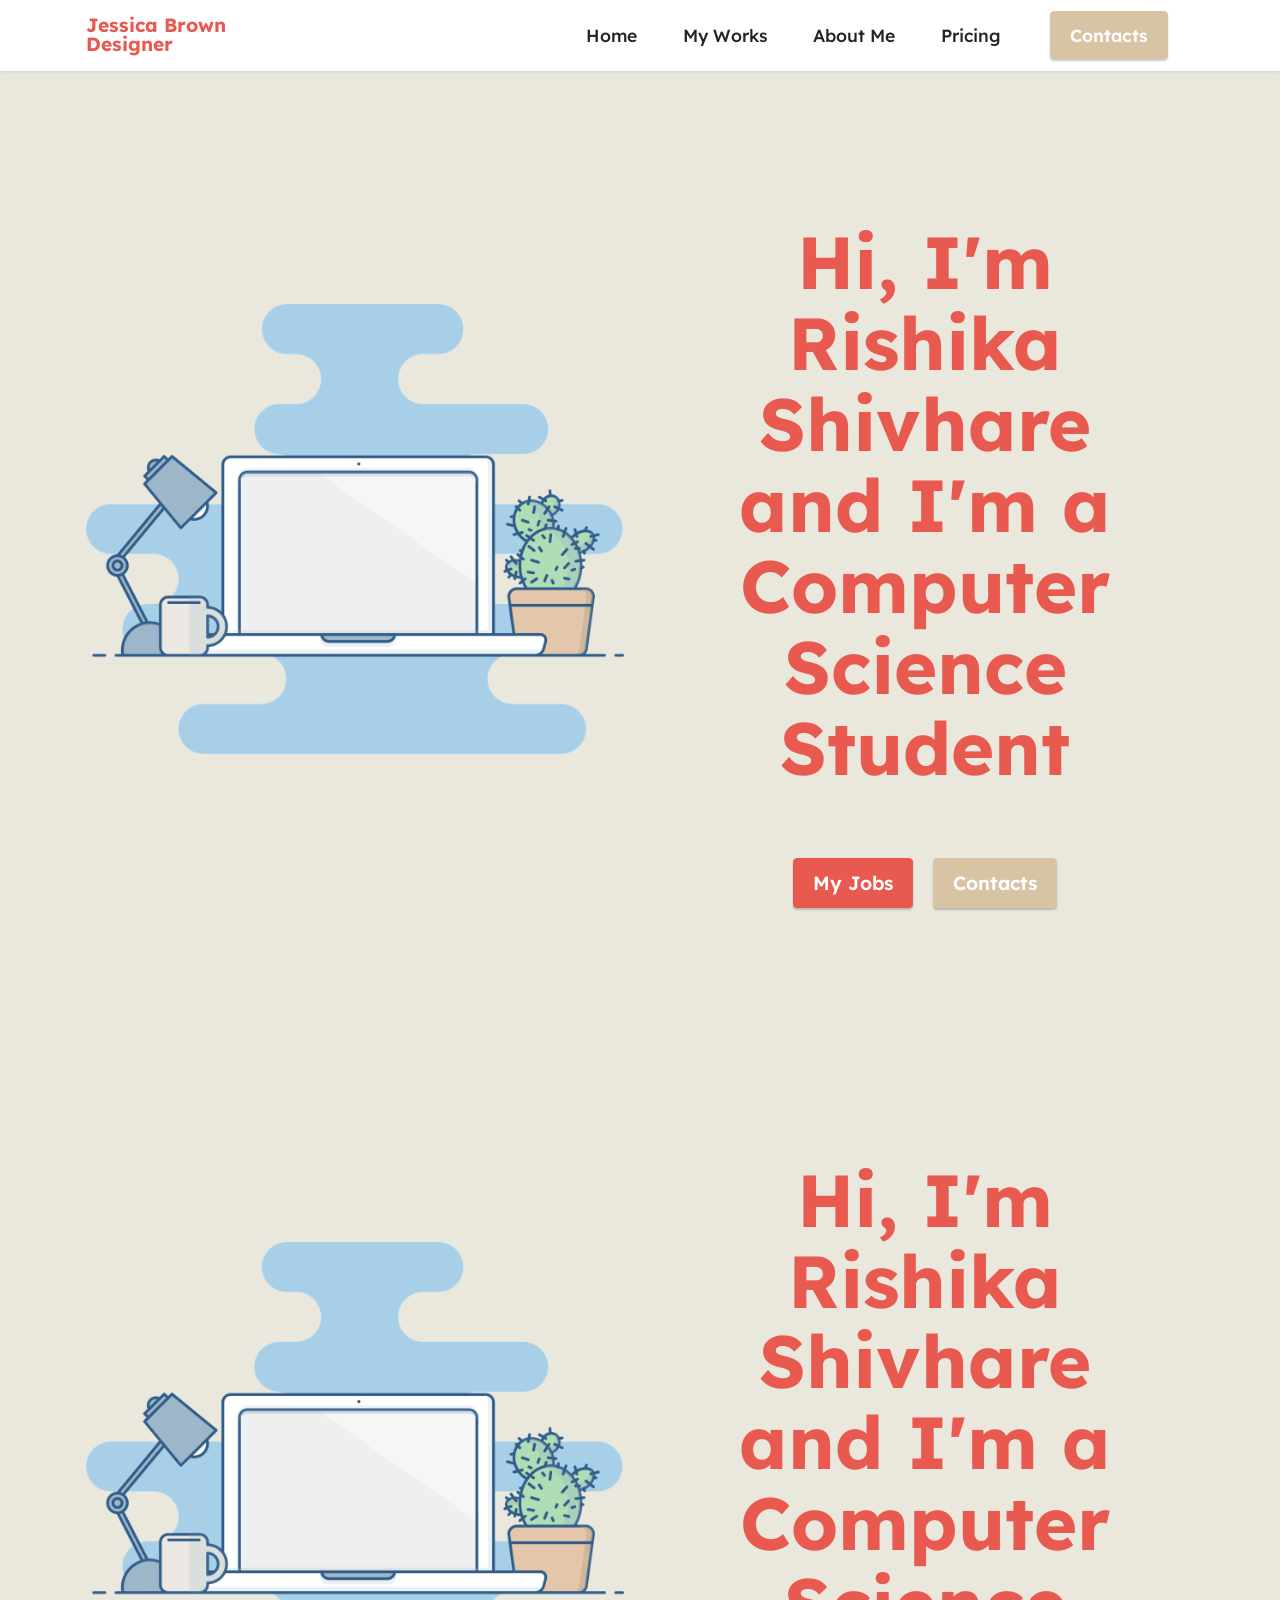
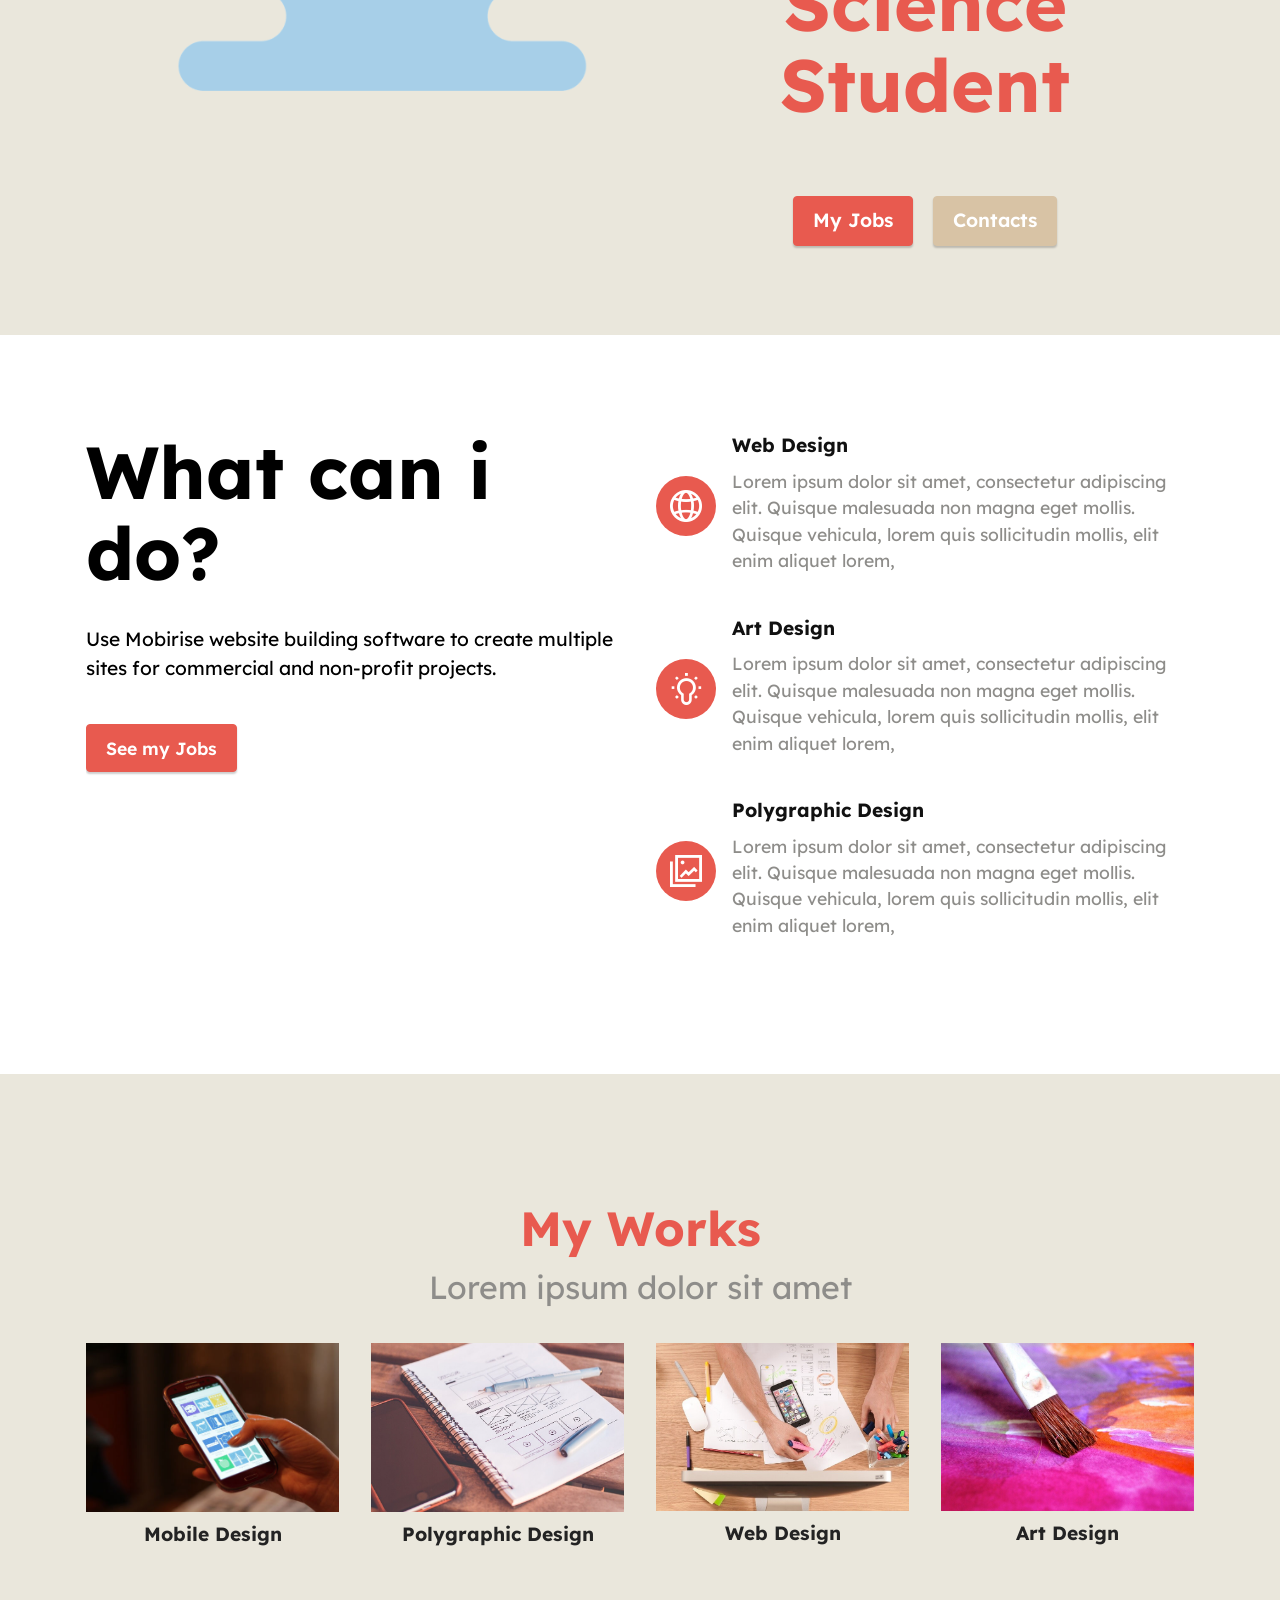
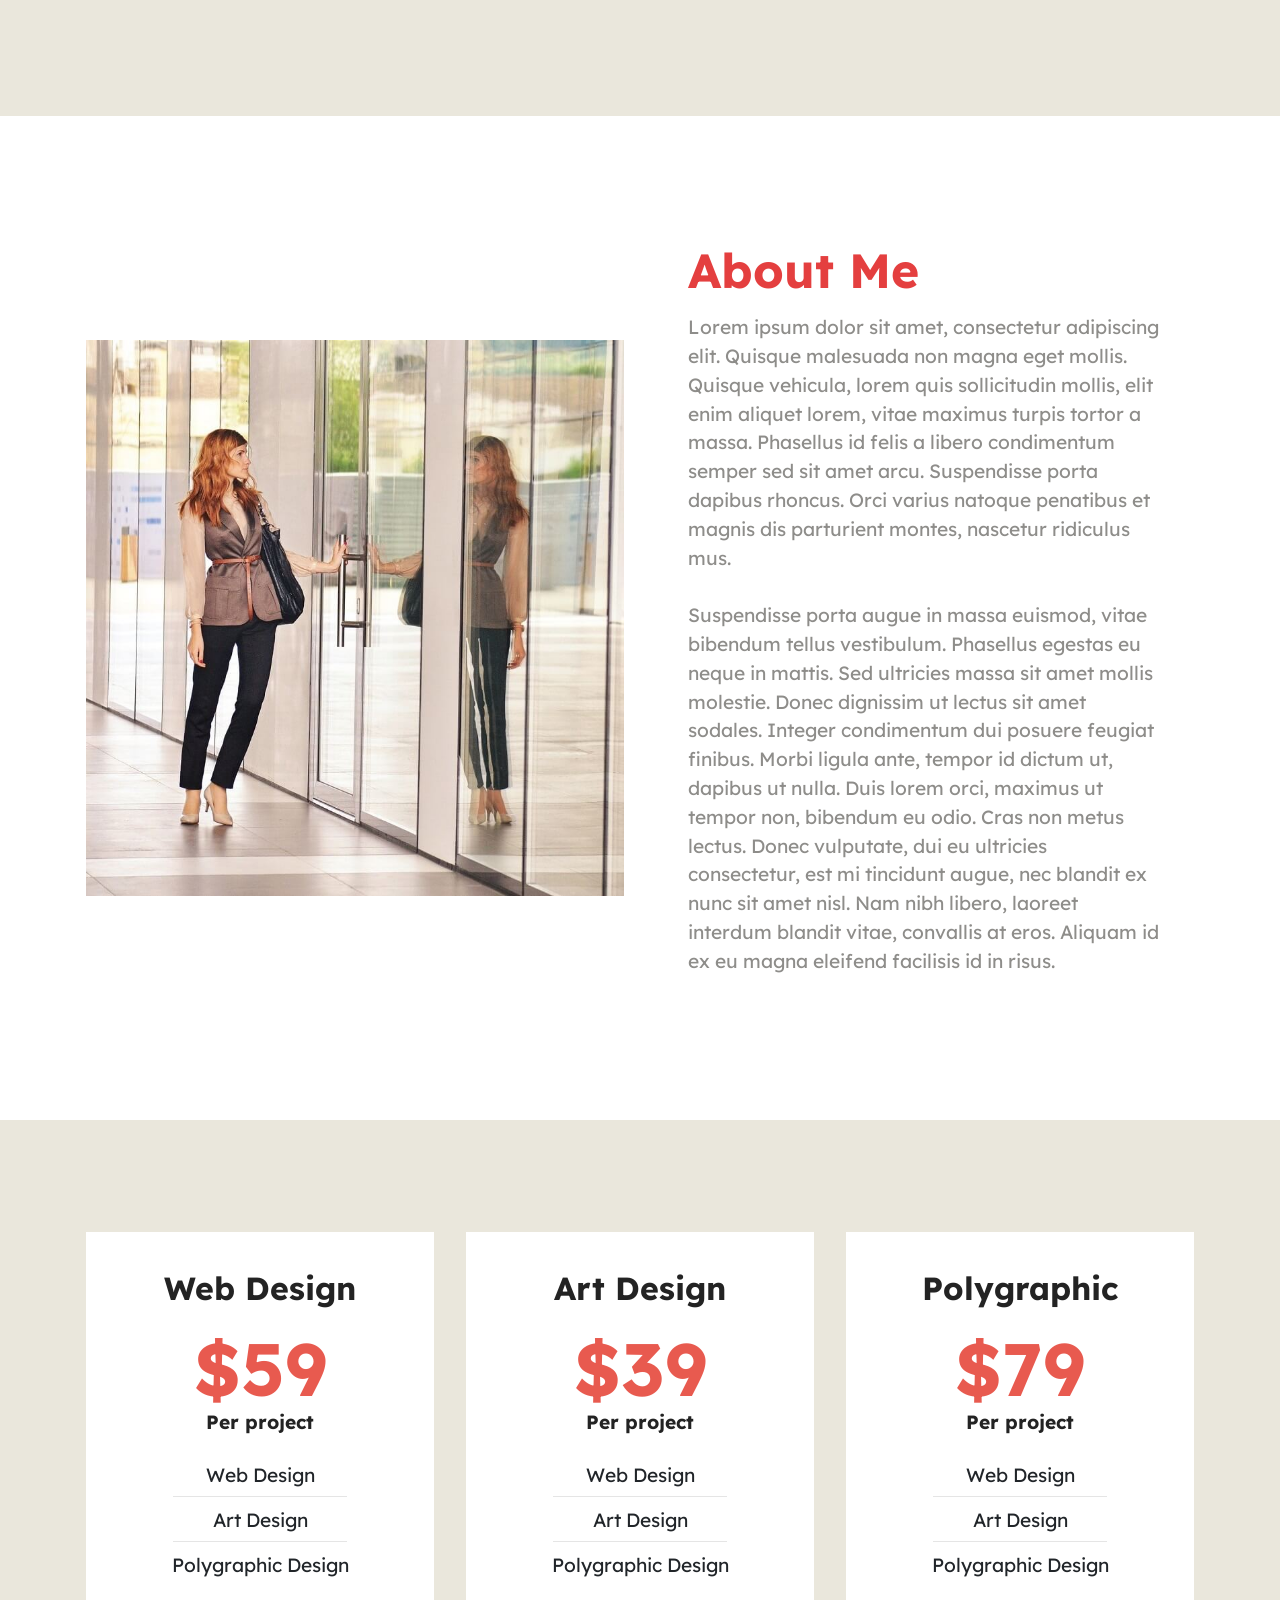
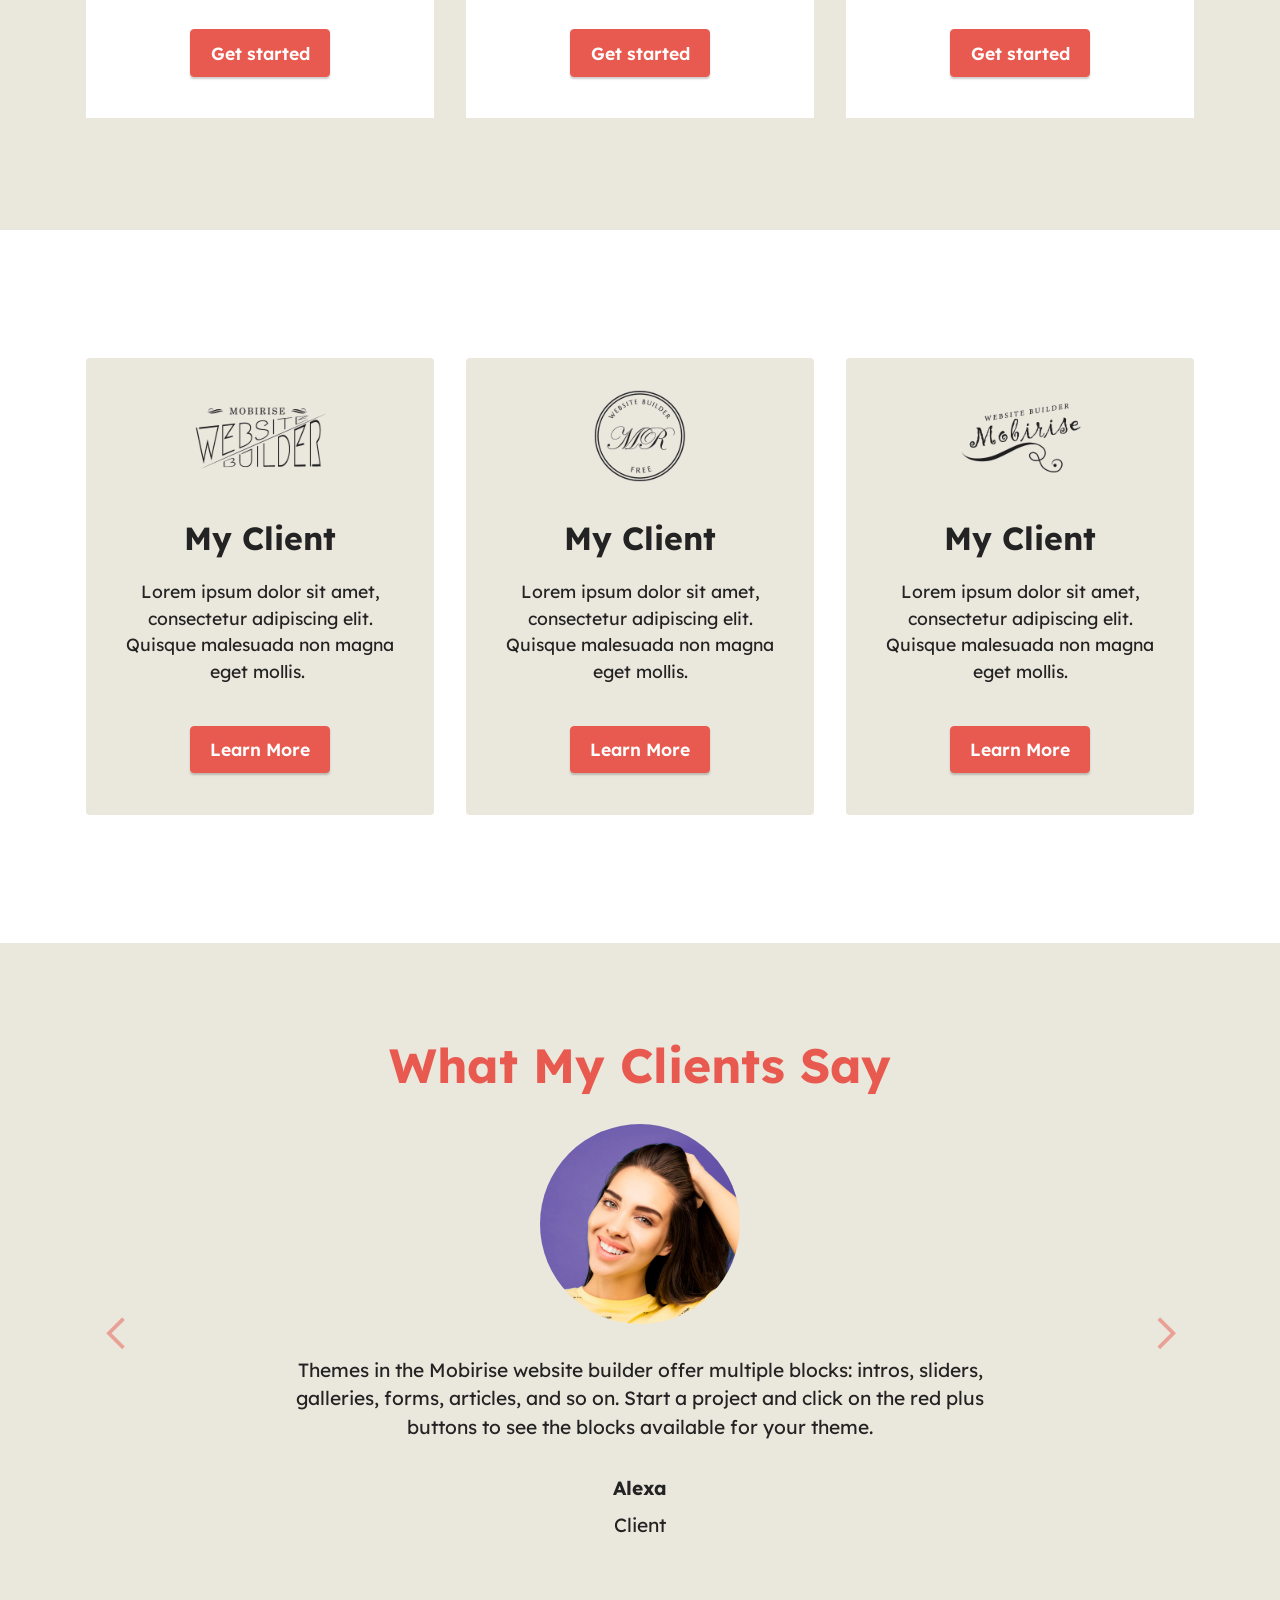
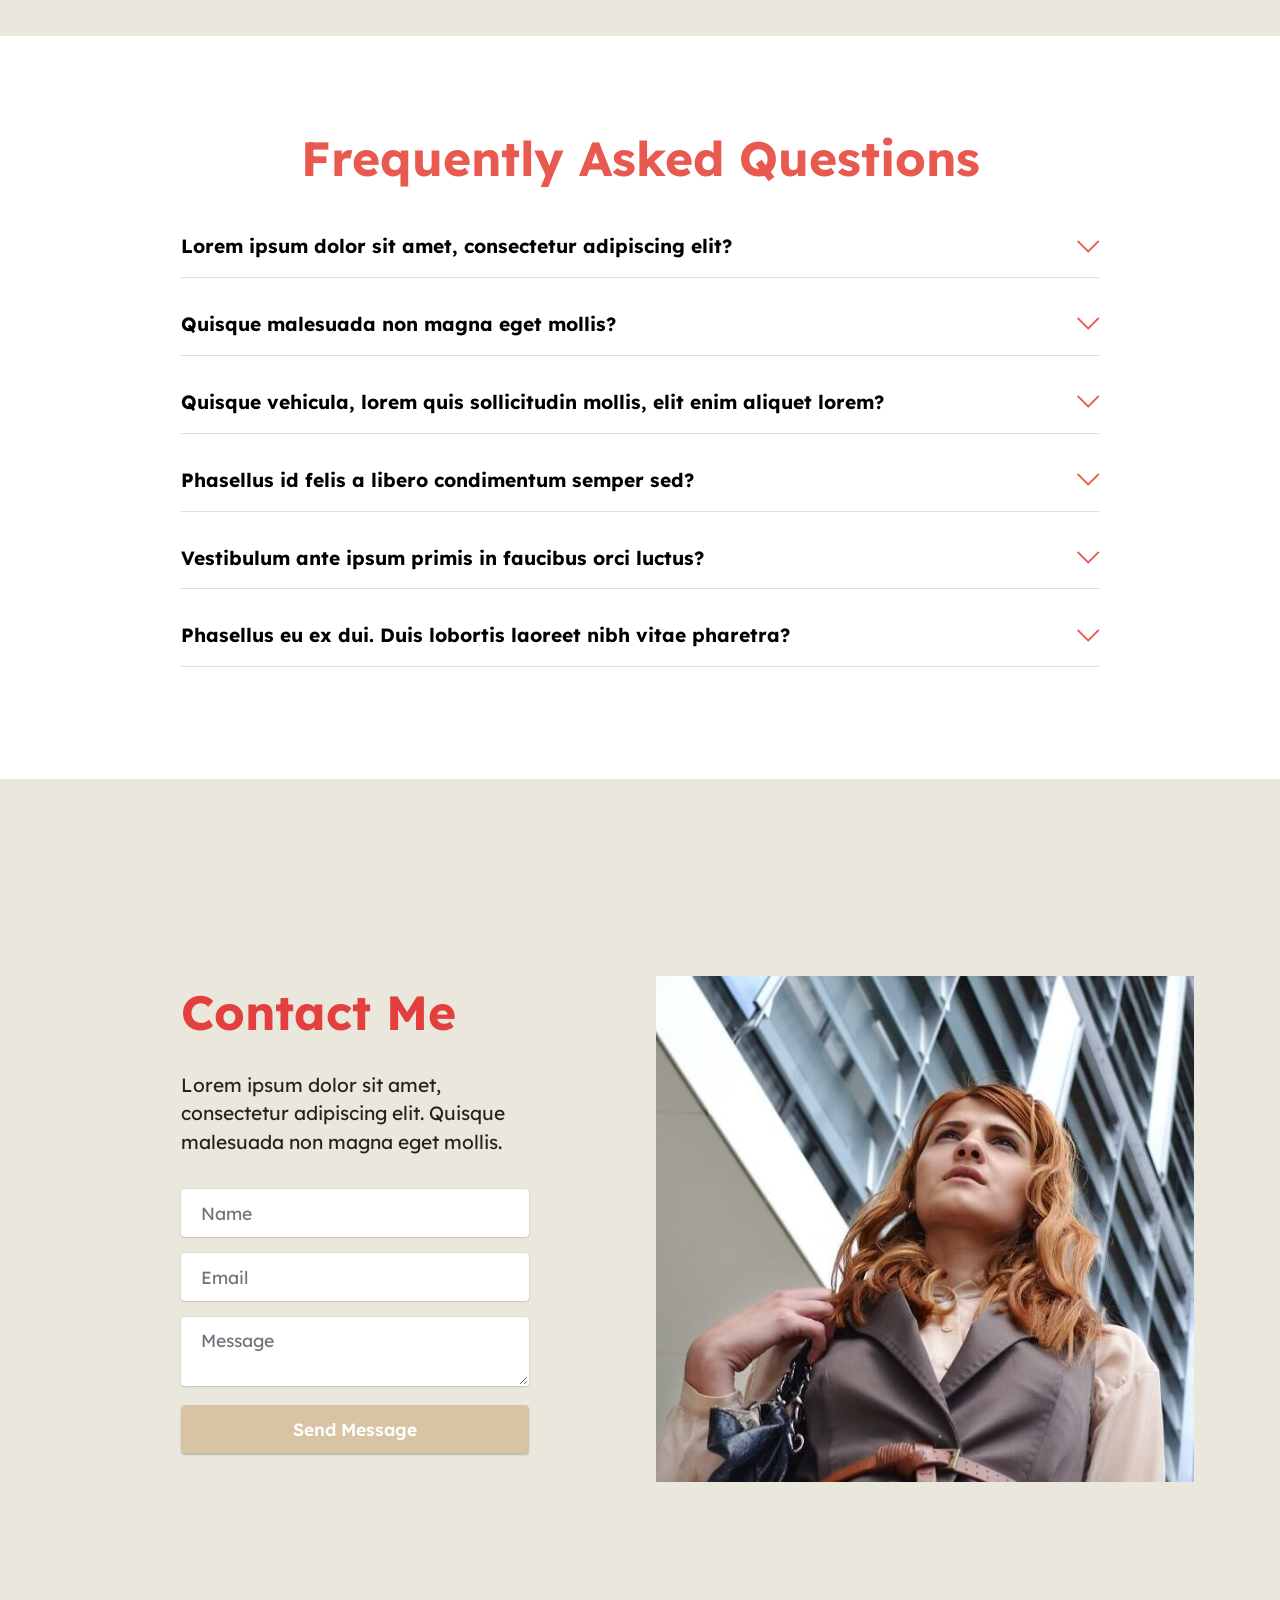
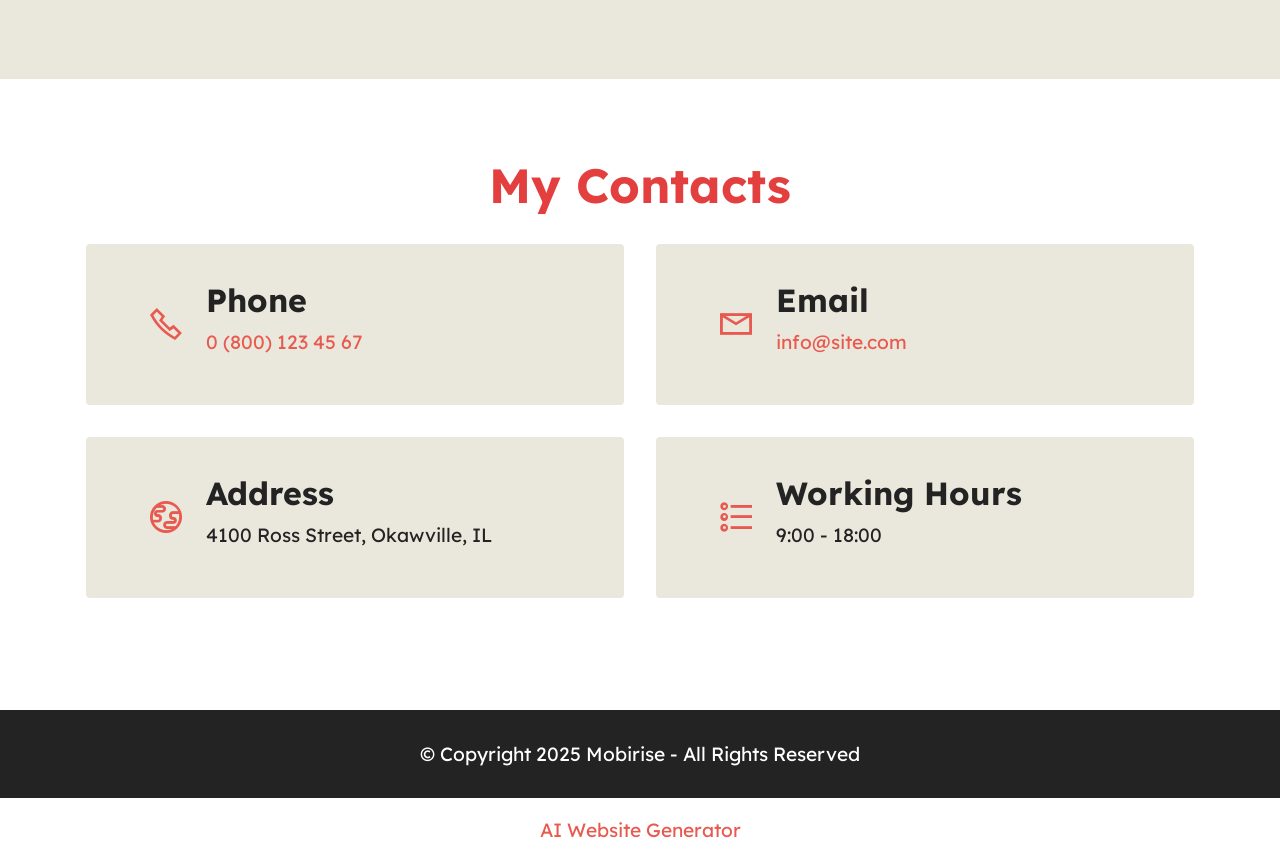
<file: index.html>
<!DOCTYPE html>
<html  >
<head>
  <!-- Site made with Mobirise Website Builder v6.1.5, https://mobirise.com -->
  <meta charset="UTF-8">
  <meta http-equiv="X-UA-Compatible" content="IE=edge">
  <meta name="generator" content="Mobirise v6.1.5, mobirise.com">
  <meta name="viewport" content="width=device-width, initial-scale=1, minimum-scale=1">
  <link rel="shortcut icon" href="assets/images/logo.png" type="image/x-icon">
  <meta name="description" content="">
  
  
  
  <title>MY Website</title>
  <link rel="stylesheet" href="assets/web/assets/mobirise-icons2/mobirise2.css">
  <link rel="stylesheet" href="assets/web/assets/mobirise-icons/mobirise-icons.css">
  <link rel="stylesheet" href="assets/bootstrap/css/bootstrap.min.css">
  <link rel="stylesheet" href="assets/dropdown/css/style.css">
  <link rel="stylesheet" href="assets/socicon/css/styles.css">
  <link rel="stylesheet" href="assets/theme/css/style.css">
  <link rel="preload" href="https://fonts.googleapis.com/css?family=Lexend:100,200,300,400,500,600,700,800,900&display=swap" as="style" onload="this.onload=null;this.rel='stylesheet'">
  <noscript><link rel="stylesheet" href="https://fonts.googleapis.com/css?family=Lexend:100,200,300,400,500,600,700,800,900&display=swap"></noscript>
  <link rel="preload" as="style" href="assets/mobirise/css/mbr-additional.css?v=idouoI"><link rel="stylesheet" href="assets/mobirise/css/mbr-additional.css?v=idouoI" type="text/css">

  
  
  
</head>
<body>
  
  <section data-bs-version="5.1" class="menu menu2 cid-sFF0ciwnEL" once="menu" id="menu2-0">
    
    <nav class="navbar navbar-dropdown navbar-fixed-top navbar-expand-lg">
        <div class="container">
            <div class="navbar-brand">
                
                <span class="navbar-caption-wrap"><a class="navbar-caption text-primary display-7" href="https://mobiri.se">Jessica Brown<br>Designer<br></a></span>
            </div>
            <button class="navbar-toggler" type="button" data-toggle="collapse" data-bs-toggle="collapse" data-target="#navbarSupportedContent" data-bs-target="#navbarSupportedContent" aria-controls="navbarNavAltMarkup" aria-expanded="false" aria-label="Toggle navigation">
                <div class="hamburger">
                    <span></span>
                    <span></span>
                    <span></span>
                    <span></span>
                </div>
            </button>
            <div class="collapse navbar-collapse" id="navbarSupportedContent">
                <ul class="navbar-nav nav-dropdown" data-app-modern-menu="true"><li class="nav-item"><a class="nav-link link text-black text-primary display-4" href="#top">Home</a></li>
                    <li class="nav-item"><a class="nav-link link text-black text-primary display-4" href="index.html#gallery5-3">My Works</a></li><li class="nav-item"><a class="nav-link link text-black text-primary display-4" href="index.html#image1-b">About Me</a></li>
                    <li class="nav-item"><a class="nav-link link text-black text-primary display-4" href="index.html#pricing2-c">Pricing</a>
                    </li></ul>
                
                <div class="navbar-buttons mbr-section-btn"><a class="btn btn-secondary display-4" href="index.html#form4-6">
                        Contacts</a></div>
            </div>
        </div>
    </nav>
</section>

<section data-bs-version="5.1" class="header11 cid-sFF0SGinka" id="header11-1">

    

    

    <div class="container">
        <div class="row justify-content-center">
            <div class="col-12 col-md-6 image-wrapper">
                <img class="w-100" src="assets/images/mbr-1256x1050.png" alt="Mobirise Website Builder">
            </div>
            <div class="col-12 col-md">
                <div class="text-wrapper text-center">
                    <h1 class="mbr-section-title mbr-fonts-style mb-3 display-1">
                        <strong>
</strong><div><strong><br></strong></div><div><strong>Hi, I'm Rishika Shivhare and I'm a Computer Science Student</strong></div></h1>
                    <p class="mbr-text mbr-fonts-style display-7">&nbsp;</p>
                    <div class="mbr-section-btn mt-3"><a class="btn btn-primary display-7" href="index.html#gallery5-3">My Jobs</a> <a class="btn btn-secondary display-7" href="index.html#form4-6">Contacts</a></div>
                </div>
            </div>
        </div>
    </div>
</section>

<section data-bs-version="5.1" class="header11 cid-v8FEW75kNh" id="header11-0">

    

    

    <div class="container">
        <div class="row justify-content-center">
            <div class="col-12 col-md-6 image-wrapper">
                <img class="w-100" src="assets/images/mbr-1256x1050.png" alt="Mobirise Website Builder">
            </div>
            <div class="col-12 col-md">
                <div class="text-wrapper text-center">
                    <h1 class="mbr-section-title mbr-fonts-style mb-3 display-1">
                        <strong>
</strong><div><strong><br></strong></div><div><strong>Hi, I'm Rishika Shivhare and I'm a Computer Science Student</strong></div></h1>
                    <p class="mbr-text mbr-fonts-style display-7">&nbsp;</p>
                    <div class="mbr-section-btn mt-3"><a class="btn btn-primary display-7" href="index.html#gallery5-3">My Jobs</a> <a class="btn btn-secondary display-7" href="index.html#form4-6">Contacts</a></div>
                </div>
            </div>
        </div>
    </div>
</section>

<section data-bs-version="5.1" class="features12 cid-sFF3eJNZDT" id="features13-2">

    
    
    <div class="container">
        <div class="row justify-content-center">
            <div class="col-12 col-lg-6">
                <div class="card-wrapper">
                    <div class="card-box align-left">
                        <h4 class="card-title mbr-fonts-style mb-4 display-1"><strong>What can i do?</strong></h4>
                        <p class="mbr-text mbr-fonts-style mb-4 display-7">
                            Use Mobirise website building software to create multiple sites for commercial and non-profit projects.</p>
                        <div class="mbr-section-btn"><a class="btn btn-primary display-4" href="https://mobiri.se">See my Jobs</a></div>
                    </div>
                </div>
            </div>
            <div class="col-12 col-lg-6">
                <div class="item mbr-flex">
                    <div class="icon-box">
                        <span class="mbr-iconfont mobi-mbri-globe-2 mobi-mbri"></span>
                    </div>
                    <div class="text-box">
                        <h4 class="icon-title mbr-black mbr-fonts-style display-7">
                            <strong>Web Design</strong></h4>
                        <h5 class="icon-text mbr-black mbr-fonts-style display-4">Lorem ipsum dolor sit amet, consectetur adipiscing elit. Quisque malesuada non magna eget mollis. Quisque vehicula, lorem quis sollicitudin mollis, elit enim aliquet lorem,&nbsp;</h5>
                    </div>
                </div>
                <div class="item mbr-flex">
                    <div class="icon-box">
                        <span class="mbr-iconfont mobi-mbri-idea mobi-mbri"></span>
                    </div>
                    <div class="text-box">
                        <h4 class="icon-title mbr-black mbr-fonts-style display-7">
                            <strong>Art Design</strong></h4>
                        <h5 class="icon-text mbr-black mbr-fonts-style display-4">Lorem ipsum dolor sit amet, consectetur adipiscing elit. Quisque malesuada non magna eget mollis. Quisque vehicula, lorem quis sollicitudin mollis, elit enim aliquet lorem,&nbsp;</h5>
                    </div>
                </div>
                <div class="item mbr-flex">
                    <div class="icon-box">
                        <span class="mbr-iconfont mobi-mbri-photo mobi-mbri"></span>
                    </div>
                    <div class="text-box">
                        <h4 class="icon-title mbr-black mbr-fonts-style display-7"><strong>Polygraphic Design</strong></h4>
                        <h5 class="icon-text mbr-black mbr-fonts-style display-4">Lorem ipsum dolor sit amet, consectetur adipiscing elit. Quisque malesuada non magna eget mollis. Quisque vehicula, lorem quis sollicitudin mollis, elit enim aliquet lorem,&nbsp;</h5>
                    </div>
                </div>
            </div>
        </div>
    </div>
</section>

<section data-bs-version="5.1" class="gallery5 mbr-gallery cid-sFF3kfZheU" id="gallery5-3">
    

    

    <div class="container">
        <div class="mbr-section-head">
            <h3 class="mbr-section-title mbr-fonts-style align-center m-0 display-2"><strong>My Works</strong></h3>
            <h4 class="mbr-section-subtitle mbr-fonts-style align-center mb-0 mt-2 display-5">Lorem ipsum dolor sit amet</h4>
        </div>
        <div class="row mbr-gallery mt-4">
            <div class="col-12 col-md-6 col-lg-3 item gallery-image">
                <div class="item-wrapper" data-toggle="modal" data-bs-toggle="modal" data-target="#v8FYoGA0Ma-modal" data-bs-target="#v8FYoGA0Ma-modal">
                    <img class="w-100" src="assets/images/mbr-596x397.jpg" alt="Mobirise Website Builder" data-slide-to="0" data-bs-slide-to="0" data-target="#lb-v8FYoGA0Ma" data-bs-target="#lb-v8FYoGA0Ma">
                    <div class="icon-wrapper">
                        <span class="mobi-mbri mobi-mbri-search mbr-iconfont mbr-iconfont-btn"></span>
                    </div>
                </div>
                <h6 class="mbr-item-subtitle mbr-fonts-style align-center mb-2 mt-2 display-7"><strong>Mobile Design</strong></h6>
            </div>
            <div class="col-12 col-md-6 col-lg-3 item gallery-image">
                <div class="item-wrapper" data-toggle="modal" data-bs-toggle="modal" data-target="#v8FYoGA0Ma-modal" data-bs-target="#v8FYoGA0Ma-modal">
                    <img class="w-100" src="assets/images/mbr-3.jpg" alt="Mobirise Website Builder" data-slide-to="1" data-bs-slide-to="1" data-target="#lb-v8FYoGA0Ma" data-bs-target="#lb-v8FYoGA0Ma">
                    <div class="icon-wrapper">
                        <span class="mobi-mbri mobi-mbri-search mbr-iconfont mbr-iconfont-btn"></span>
                    </div>
                </div>
                <h6 class="mbr-item-subtitle mbr-fonts-style align-center mb-2 mt-2 display-7"><strong>Polygraphic Design</strong></h6>
            </div>
            <div class="col-12 col-md-6 col-lg-3 item gallery-image">
                <div class="item-wrapper" data-toggle="modal" data-bs-toggle="modal" data-target="#v8FYoGA0Ma-modal" data-bs-target="#v8FYoGA0Ma-modal">
                    <img class="w-100" src="assets/images/mbr-4.jpg" alt="Mobirise Website Builder" data-slide-to="2" data-bs-slide-to="2" data-target="#lb-v8FYoGA0Ma" data-bs-target="#lb-v8FYoGA0Ma">
                    <div class="icon-wrapper">
                        <span class="mobi-mbri mobi-mbri-search mbr-iconfont mbr-iconfont-btn"></span>
                    </div>
                </div>
                <h6 class="mbr-item-subtitle mbr-fonts-style align-center mb-2 mt-2 display-7"><strong>Web Design</strong></h6>
            </div>
            <div class="col-12 col-md-6 col-lg-3 item gallery-image">
                <div class="item-wrapper" data-toggle="modal" data-bs-toggle="modal" data-target="#v8FYoGA0Ma-modal" data-bs-target="#v8FYoGA0Ma-modal">
                    <img class="w-100" src="assets/images/mbr-6.jpg" alt="Mobirise Website Builder" data-slide-to="3" data-bs-slide-to="3" data-target="#lb-v8FYoGA0Ma" data-bs-target="#lb-v8FYoGA0Ma">
                    <div class="icon-wrapper">
                        <span class="mobi-mbri mobi-mbri-search mbr-iconfont mbr-iconfont-btn"></span>
                    </div>
                </div>
                <h6 class="mbr-item-subtitle mbr-fonts-style align-center mb-2 mt-2 display-7"><strong>Art Design</strong></h6>
            </div>
        </div>

        <div class="modal mbr-slider" tabindex="-1" role="dialog" aria-hidden="true" id="v8FYoGA0Ma-modal">
            <div class="modal-dialog" role="document">
                <div class="modal-content">
                    <div class="modal-body">
                        <div class="carousel slide" id="lb-v8FYoGA0Ma" data-interval="5000" data-bs-interval="5000">
                            <div class="carousel-inner">
                                <div class="carousel-item active">
                                    <img class="d-block w-100" src="assets/images/mbr-596x397.jpg" alt="Mobirise Website Builder">
                                </div>
                                <div class="carousel-item">
                                    <img class="d-block w-100" src="assets/images/mbr-3.jpg" alt="Mobirise Website Builder">
                                </div>
                                <div class="carousel-item">
                                    <img class="d-block w-100" src="assets/images/mbr-4.jpg" alt="Mobirise Website Builder">
                                </div>
                                <div class="carousel-item">
                                    <img class="d-block w-100" src="assets/images/mbr-6.jpg" alt="Mobirise Website Builder">
                                </div>
                            </div>
                            <ol class="carousel-indicators">
                                <li data-slide-to="0" data-bs-slide-to="0" class="active" data-target="#lb-v8FYoGA0Ma" data-bs-target="#lb-v8FYoGA0Ma"></li>
                                <li data-slide-to="1" data-bs-slide-to="1" data-target="#lb-v8FYoGA0Ma" data-bs-target="#lb-v8FYoGA0Ma"></li>
                                <li data-slide-to="2" data-bs-slide-to="2" data-target="#lb-v8FYoGA0Ma" data-bs-target="#lb-v8FYoGA0Ma"></li>
                                <li data-slide-to="3" data-bs-slide-to="3" data-target="#lb-v8FYoGA0Ma" data-bs-target="#lb-v8FYoGA0Ma"></li>
                            </ol>
                            <a role="button" href="" class="close" data-dismiss="modal" data-bs-dismiss="modal" aria-label="Close">
                            </a>
                            <a class="carousel-control-prev carousel-control" role="button" data-slide="prev" data-bs-slide="prev" href="#lb-v8FYoGA0Ma">
                                <span class="mobi-mbri mobi-mbri-arrow-prev" aria-hidden="true"></span>
                                <span class="sr-only visually-hidden">Previous</span>
                            </a>
                            <a class="carousel-control-next carousel-control" role="button" data-slide="next" data-bs-slide="next" href="#lb-v8FYoGA0Ma">
                                <span class="mobi-mbri mobi-mbri-arrow-next" aria-hidden="true"></span>
                                <span class="sr-only visually-hidden">Next</span>
                            </a>
                        </div>
                    </div>
                </div>
            </div>
        </div>
    </div>
</section>

<section data-bs-version="5.1" class="image1 cid-sFF75ZhH2d" id="image1-b">
    

    

    <div class="container">
        <div class="row align-items-center">
            <div class="col-12 col-lg-6">
                <div class="image-wrapper">
                    <img src="assets/images/mbr-3.jpeg" alt="Mobirise Website Builder">
                    
                </div>
            </div>
            <div class="col-12 col-lg">
                <div class="text-wrapper">
                    <h3 class="mbr-section-title mbr-fonts-style mb-3 display-2">
                        <strong>About Me</strong></h3>
                    <p class="mbr-text mbr-fonts-style display-7">Lorem ipsum dolor sit amet, consectetur adipiscing elit. Quisque malesuada non magna eget mollis. Quisque vehicula, lorem quis sollicitudin mollis, elit enim aliquet lorem, vitae maximus turpis tortor a massa. Phasellus id felis a libero condimentum semper sed sit amet arcu. Suspendisse porta dapibus rhoncus. Orci varius natoque penatibus et magnis dis parturient montes, nascetur ridiculus mus.&nbsp;<br>
<br>Suspendisse porta augue in massa euismod, vitae bibendum tellus vestibulum. Phasellus egestas eu neque in mattis. Sed ultricies massa sit amet mollis molestie. Donec dignissim ut lectus sit amet sodales. Integer condimentum dui posuere feugiat finibus. Morbi ligula ante, tempor id dictum ut, dapibus ut nulla. Duis lorem orci, maximus ut tempor non, bibendum eu odio. Cras non metus lectus. Donec vulputate, dui eu ultricies consectetur, est mi tincidunt augue, nec blandit ex nunc sit amet nisl. Nam nibh libero, laoreet interdum blandit vitae, convallis at eros. Aliquam id ex eu magna eleifend facilisis id in risus.</p>
                </div>
            </div>
        </div>
    </div>
</section>

<section data-bs-version="5.1" class="pricing2 cid-sFF7wKlLkT" id="pricing2-c">
    

    
    <div class="container">
        <div class="row justify-content-center">
            <div class="col-12 col-md-6 align-center col-lg-4">
                <div class="plan">
                    <div class="plan-header">
                        <h6 class="plan-title mbr-fonts-style mb-3 display-5"><strong>Web Design</strong></h6>
                        <div class="plan-price">
                            <p class="price mbr-fonts-style m-0 display-1"><strong>$59</strong></p>
                            <p class="price-term mbr-fonts-style mb-3 display-7"><strong>Per project</strong></p>
                        </div>
                    </div>
                    <div class="plan-body">
                        <div class="plan-list mb-4">
                            <ul class="list-group mbr-fonts-style list-group-flush display-7">
                                <li class="list-group-item">Web Design</li><li class="list-group-item">Art Design</li><li class="list-group-item">Polygraphic Design</li>
                            </ul>
                        </div>
                        <div class="mbr-section-btn text-center">
                            <a href="https://mobiri.se" class="btn btn-primary display-4">Get started</a>
                        </div>
                    </div>
                </div>
            </div>
            <div class="col-12 col-md-6 align-center col-lg-4">
                <div class="plan">
                    <div class="plan-header">
                        <h6 class="plan-title mbr-fonts-style mb-3 display-5"><strong>Art Design</strong></h6>
                        <div class="plan-price">
                            <p class="price mbr-fonts-style m-0 display-1"><strong>$39</strong></p>
                            <p class="price-term mbr-fonts-style mb-3 display-7"><strong>Per project</strong></p>
                        </div>
                    </div>
                    <div class="plan-body">
                        <div class="plan-list mb-4">
                            <ul class="list-group mbr-fonts-style list-group-flush display-7">
                                <li class="list-group-item">Web Design
</li><li class="list-group-item">Art Design
</li><li class="list-group-item">Polygraphic Design</li>
                            </ul>
                        </div>
                        <div class="mbr-section-btn text-center">
                            <a href="https://mobiri.se" class="btn btn-primary display-4">Get started</a>
                        </div>
                    </div>
                </div>
            </div>
            <div class="col-12 col-md-6 align-center col-lg-4">
                <div class="plan">
                    <div class="plan-header">
                        <h6 class="plan-title mbr-fonts-style mb-3 display-5"><strong>Polygraphic</strong></h6>
                        <div class="plan-price">
                            <p class="price mbr-fonts-style m-0 display-1"><strong>$79</strong></p>
                            <p class="price-term mbr-fonts-style mb-3 display-7"><strong>Per project</strong></p>
                        </div>
                    </div>
                    <div class="plan-body">
                        <div class="plan-list mb-4">
                            <ul class="list-group mbr-fonts-style list-group-flush display-7">
                                <li class="list-group-item">Web Design
</li><li class="list-group-item">Art Design
</li><li class="list-group-item">Polygraphic Design</li>
                            </ul>
                        </div>
                        <div class="mbr-section-btn text-center">
                            <a href="https://mobiri.se" class="btn btn-primary display-4">Get started</a>
                        </div>
                    </div>
                </div>
            </div>
            
        </div>
    </div>
</section>

<section data-bs-version="5.1" class="clients2 cid-sFF3mUy3tz" id="clients2-4">

    

    
    <div class="container">
        <div class="row justify-content-center">
            <div class="card col-12 col-md-6 col-lg-4">
                <div class="card-wrapper">
                    <div class="img-wrapper">
                        <img src="assets/images/1.png" alt="Mobirise Website Builder">
                    </div>
                    <div class="card-box align-center">
                        
                        <h5 class="card-title mbr-fonts-style mb-3 display-5">
                            <strong>My Client</strong></h5>
                        <p class="mbr-text mbr-fonts-style mb-4 display-4">
                            Lorem ipsum dolor sit amet, consectetur adipiscing elit. Quisque malesuada non magna eget mollis.&nbsp;</p>
                        <div class="mbr-section-btn mt-3"><a class="btn btn-primary display-4" href="https://mobiri.se">Learn More</a></div>
                    </div>
                </div>
            </div>
            <div class="card col-12 col-md-6 col-lg-4">
                <div class="card-wrapper">
                    <div class="img-wrapper">
                        <img src="assets/images/2.png" alt="Mobirise Website Builder">
                    </div>
                    <div class="card-box align-center">
                        
                        <h5 class="card-title mbr-fonts-style mb-3 display-5"><strong>My Client</strong></h5>
                        <p class="mbr-text mbr-fonts-style mb-4 display-4">
                            Lorem ipsum dolor sit amet, consectetur adipiscing elit. Quisque malesuada non magna eget mollis. </p>
                        <div class="mbr-section-btn mt-3"><a class="btn btn-primary display-4" href="https://mobiri.se">Learn More</a></div>
                    </div>
                </div>
            </div>
            <div class="card col-12 col-md-6 col-lg-4">
                <div class="card-wrapper">
                    <div class="img-wrapper">
                        <img src="assets/images/3.png" alt="Mobirise Website Builder">
                    </div>
                    <div class="card-box align-center">
                        
                        <h5 class="card-title mbr-fonts-style mb-3 display-5"><strong>My Client</strong></h5>
                        <p class="mbr-text mbr-fonts-style mb-4 display-4">
                            Lorem ipsum dolor sit amet, consectetur adipiscing elit. Quisque malesuada non magna eget mollis. </p>
                        <div class="mbr-section-btn mt-3"><a class="btn btn-primary display-4" href="https://mobiri.se">Learn More</a></div>
                    </div>
                </div>
            </div>
            
        </div>
    </div>
</section>

<section data-bs-version="5.1" class="testimonails3 carousel slide testimonials-slider cid-sFF3oey64R" data-interval="false" data-bs-interval="false" id="testimonials3-5">

    

    

    <div class="text-center container">
        <h3 class="mb-4 mbr-fonts-style display-2">
            <strong>What My Clients Say</strong>
        </h3>

        <div class="carousel slide" role="listbox" data-pause="true" data-keyboard="false" data-ride="carousel" data-bs-ride="carousel" data-interval="8000" data-bs-interval="8000">
            <div class="carousel-inner">
                
                
            <div class="carousel-item">
                    <div class="user col-md-8">
                        <div class="user_image">
                            <img src="assets/images/team3.jpg">
                        </div>
                        <div class="user_text mb-4">
                            <p class="mbr-fonts-style display-7">
                                Themes in the Mobirise website builder offer multiple blocks: intros, sliders, galleries, forms, articles, and so on. Start a project and click on the red plus buttons to see the blocks available for your theme.
                            </p>
                        </div>
                        <div class="user_name mbr-fonts-style mb-2 display-7">
                            <strong>Alexa</strong>
                        </div>
                        <div class="user_desk mbr-fonts-style display-7">
                            Client
                        </div>
                    </div>
                </div><div class="carousel-item">
                    <div class="user col-md-8">
                        <div class="user_image">
                            <img src="assets/images/team2.jpg">
                        </div>
                        <div class="user_text mb-4">
                            <p class="mbr-fonts-style display-7">
                                Themes in the Mobirise website builder offer multiple blocks: intros, sliders, galleries, forms, articles, and so on. Start a project and click on the red plus buttons to see the blocks available for your theme.
                            </p>
                        </div>
                        <div class="user_name mbr-fonts-style mb-2 display-7">
                            <strong>Linda</strong>
                        </div>
                        <div class="user_desk mbr-fonts-style display-7">
                            Client
                        </div>
                    </div>
                </div><div class="carousel-item">
                    <div class="user col-md-8">
                        <div class="user_image">
                            <img src="assets/images/team4.jpg">
                        </div>
                        <div class="user_text mb-4">
                            <p class="mbr-fonts-style display-7">
                                Themes in the Mobirise website builder offer multiple blocks: intros, sliders, galleries, forms, articles, and so on. Start a project and click on the red plus buttons to see the blocks available for your theme.
                            </p>
                        </div>
                        <div class="user_name mbr-fonts-style mb-2 display-7">
                            <strong>Ann</strong></div>
                        <div class="user_desk mbr-fonts-style display-7">
                            Client</div>
                    </div>
                </div></div>

            <div class="carousel-controls">
                <a class="carousel-control-prev" role="button" data-slide="prev" data-bs-slide="prev">
                    <span aria-hidden="true" class="mobi-mbri mobi-mbri-arrow-prev mbr-iconfont"></span>
                    <span class="sr-only visually-hidden">Previous</span>
                </a>

                <a class="carousel-control-next" role="button" data-slide="next" data-bs-slide="next">
                    <span aria-hidden="true" class="mobi-mbri mobi-mbri-arrow-next mbr-iconfont"></span>
                    <span class="sr-only visually-hidden">Next</span>
                </a>
            </div>
        </div>
    </div>
</section>

<section data-bs-version="5.1" class="content16 cid-sFF5Wb1ZQt" id="content16-a">

    

    
    <div class="container">
        <div class="row justify-content-center">
            <div class="col-12 col-md-10">
                <div class="mbr-section-head align-center mb-4">
                    <h3 class="mbr-section-title mb-0 mbr-fonts-style display-2"><strong>Frequently Asked Questions</strong></h3>
                    
                </div>
                <div id="bootstrap-accordion_9" class="panel-group accordionStyles accordion" role="tablist" aria-multiselectable="true">
                    <div class="card mb-3">
                        <div class="card-header" role="tab" id="headingOne">
                            <a role="button" class="panel-title collapsed" data-toggle="collapse" data-bs-toggle="collapse" data-core="" href="#collapse1_9" aria-expanded="false" aria-controls="collapse1">
                                <h6 class="panel-title-edit mbr-fonts-style mb-0 display-7"><strong>Lorem ipsum dolor sit amet, consectetur adipiscing elit?</strong></h6>
                                <span class="sign mbr-iconfont mbri-arrow-down"></span>
                            </a>
                        </div>
                        <div id="collapse1_9" class="panel-collapse noScroll collapse" role="tabpanel" aria-labelledby="headingOne" data-parent="#accordion" data-bs-parent="#bootstrap-accordion_9">
                            <div class="panel-body">
                                <p class="mbr-fonts-style panel-text display-4">Lorem ipsum dolor sit amet, consectetur adipiscing elit. Quisque malesuada non magna eget mollis. Quisque vehicula, lorem quis sollicitudin mollis, elit enim aliquet lorem, vitae maximus turpis tortor a massa. Phasellus id felis a libero condimentum semper sed sit amet arcu. Suspendisse porta dapibus rhoncus. </p>
                            </div>
                        </div>
                    </div>
                    <div class="card mb-3">
                        <div class="card-header" role="tab" id="headingOne">
                            <a role="button" class="panel-title collapsed" data-toggle="collapse" data-bs-toggle="collapse" data-core="" href="#collapse2_9" aria-expanded="false" aria-controls="collapse2">
                                <h6 class="panel-title-edit mbr-fonts-style mb-0 display-7"><strong>Quisque malesuada non magna eget mollis?</strong></h6>
                                <span class="sign mbr-iconfont mbri-arrow-down"></span>
                            </a>
                        </div>
                        <div id="collapse2_9" class="panel-collapse noScroll collapse" role="tabpanel" aria-labelledby="headingOne" data-parent="#accordion" data-bs-parent="#bootstrap-accordion_9">
                            <div class="panel-body">
                                <p class="mbr-fonts-style panel-text display-4">
                                    Lorem ipsum dolor sit amet, consectetur adipiscing elit. Quisque malesuada non magna eget mollis. Quisque vehicula, lorem quis sollicitudin mollis, elit enim aliquet lorem, vitae maximus turpis tortor a massa. Phasellus id felis a libero condimentum semper sed sit amet arcu. Suspendisse porta dapibus rhoncus. </p>
                            </div>
                        </div>
                    </div>
                    <div class="card mb-3">
                        <div class="card-header" role="tab" id="headingOne">
                            <a role="button" class="panel-title collapsed" data-toggle="collapse" data-bs-toggle="collapse" data-core="" href="#collapse3_9" aria-expanded="false" aria-controls="collapse3">
                                <h6 class="panel-title-edit mbr-fonts-style mb-0 display-7"><strong>Quisque vehicula, lorem quis sollicitudin mollis, elit enim aliquet lorem?</strong></h6>
                                <span class="sign mbr-iconfont mbri-arrow-down"></span>
                            </a>
                        </div>
                        <div id="collapse3_9" class="panel-collapse noScroll collapse" role="tabpanel" aria-labelledby="headingOne" data-parent="#accordion" data-bs-parent="#bootstrap-accordion_9">
                            <div class="panel-body">
                                <p class="mbr-fonts-style panel-text display-4">
                                    Lorem ipsum dolor sit amet, consectetur adipiscing elit. Quisque malesuada non magna eget mollis. Quisque vehicula, lorem quis sollicitudin mollis, elit enim aliquet lorem, vitae maximus turpis tortor a massa. Phasellus id felis a libero condimentum semper sed sit amet arcu. Suspendisse porta dapibus rhoncus. </p>
                            </div>
                        </div>
                    </div>
                    <div class="card mb-3">
                        <div class="card-header" role="tab" id="headingOne">
                            <a role="button" class="panel-title collapsed" data-toggle="collapse" data-bs-toggle="collapse" data-core="" href="#collapse4_9" aria-expanded="false" aria-controls="collapse4">
                                <h6 class="panel-title-edit mbr-fonts-style mb-0 display-7"><strong>Phasellus id felis a libero condimentum semper sed?</strong></h6>
                                <span class="sign mbr-iconfont mbri-arrow-down"></span>
                            </a>
                        </div>
                        <div id="collapse4_9" class="panel-collapse noScroll collapse" role="tabpanel" aria-labelledby="headingOne" data-parent="#accordion" data-bs-parent="#bootstrap-accordion_9">
                            <div class="panel-body">
                                <p class="mbr-fonts-style panel-text display-4">
                                    Lorem ipsum dolor sit amet, consectetur adipiscing elit. Quisque malesuada non magna eget mollis. Quisque vehicula, lorem quis sollicitudin mollis, elit enim aliquet lorem, vitae maximus turpis tortor a massa. Phasellus id felis a libero condimentum semper sed sit amet arcu. Suspendisse porta dapibus rhoncus. </p>
                            </div>
                        </div>
                    </div>
                    <div class="card mb-3">
                        <div class="card-header" role="tab" id="headingOne">
                            <a role="button" class="panel-title collapsed" data-toggle="collapse" data-bs-toggle="collapse" data-core="" href="#collapse5_9" aria-expanded="false" aria-controls="collapse5">
                                <h6 class="panel-title-edit mbr-fonts-style mb-0 display-7"><strong>Vestibulum ante ipsum primis in faucibus orci luctus?</strong></h6>
                                <span class="sign mbr-iconfont mbri-arrow-down"></span>
                            </a>
                        </div>
                        <div id="collapse5_9" class="panel-collapse noScroll collapse" role="tabpanel" aria-labelledby="headingOne" data-parent="#accordion" data-bs-parent="#bootstrap-accordion_9">
                            <div class="panel-body">
                                <p class="mbr-fonts-style panel-text display-4">
                                    Lorem ipsum dolor sit amet, consectetur adipiscing elit. Quisque malesuada non magna eget mollis. Quisque vehicula, lorem quis sollicitudin mollis, elit enim aliquet lorem, vitae maximus turpis tortor a massa. Phasellus id felis a libero condimentum semper sed sit amet arcu. Suspendisse porta dapibus rhoncus. </p>
                            </div>
                        </div>
                    </div>
                    <div class="card mb-3">
                        <div class="card-header" role="tab" id="headingOne">
                            <a role="button" class="panel-title collapsed" data-toggle="collapse" data-bs-toggle="collapse" data-core="" href="#collapse6_9" aria-expanded="false" aria-controls="collapse6">
                                <h6 class="panel-title-edit mbr-fonts-style mb-0 display-7"><strong>Phasellus eu ex dui. Duis lobortis laoreet nibh vitae pharetra?</strong></h6>
                                <span class="sign mbr-iconfont mbri-arrow-down"></span>
                            </a>
                        </div>
                        <div id="collapse6_9" class="panel-collapse noScroll collapse" role="tabpanel" aria-labelledby="headingOne" data-parent="#accordion" data-bs-parent="#bootstrap-accordion_9">
                            <div class="panel-body">
                                <p class="mbr-fonts-style panel-text display-4">
                                    Lorem ipsum dolor sit amet, consectetur adipiscing elit. Quisque malesuada non magna eget mollis. Quisque vehicula, lorem quis sollicitudin mollis, elit enim aliquet lorem, vitae maximus turpis tortor a massa. Phasellus id felis a libero condimentum semper sed sit amet arcu. Suspendisse porta dapibus rhoncus. </p>
                            </div>
                        </div>
                    </div>
                </div>
            </div>
        </div>
    </div>
</section>

<section data-bs-version="5.1" class="form4 cid-sFF3qL4anb mbr-fullscreen" id="form4-6">

    

    

    <div class="container">
        <div class="row content-wrapper justify-content-center">
            <div class="col-lg-4 offset-lg-1 mbr-form" data-form-type="formoid">
<!--Formbuilder Form-->
<form action="https://mobirise.eu/" method="POST" class="mbr-form form-with-styler" data-form-title="Form Name"><input type="hidden" name="email" data-form-email="true" value="iflH1aVEQpKiSAt4ynBgDzW0zvV/ZzyMmmYqOakAfEhPWip1UFTIMDvXFvF1lJdoTKfoMcZWELNYnOYZVi8TRwfmcf2yFgZmU4hDerXRbLycL7oYkEkXkkGAhlB1HybC">
<div class="row">
<div hidden="hidden" data-form-alert="" class="alert alert-success col-12">Thanks for filling out the form!</div>
<div hidden="hidden" data-form-alert-danger="" class="alert alert-danger col-12">Oops...! some problem!</div>
</div>
<div class="dragArea row">
<div class="col-lg-12 col-md-12 col-sm-12">
<h1 class="mbr-section-title mb-4 display-2"><strong>Contact Me</strong></h1>
</div>
<div class="col-lg-12 col-md-12 col-sm-12">
<p class="mbr-text mbr-fonts-style mb-4 display-7"> Lorem ipsum dolor sit amet, consectetur adipiscing elit. Quisque malesuada non magna eget mollis.</p>
</div>
<div data-for="name" class="col-lg-12 col-md col-12 form-group mb-3">
<input type="text" name="name" placeholder="Name" data-form-field="name" class="form-control display-7" value="" id="name-form4-6">
</div>
<div data-for="email" class="col-lg-12 col-md col-12 form-group mb-3">
<input type="email" name="email" placeholder="Email" data-form-field="email" class="form-control display-7" value="" id="email-form4-6">
</div>
<div class="col-lg-12 col-md-12 col-sm-12 form-group" data-for="textarea">
<textarea name="textarea" placeholder="Message" data-form-field="textarea" class="form-control display-7" id="textarea-form4-6"></textarea>
</div>
<div class="col-12 col-md-auto mbr-section-btn"><button type="submit" class="btn btn-secondary display-4">Send Message</button></div>
</div>
</form><!--Formbuilder Form-->
</div>
            <div class="col-lg-6 offset-lg-1 col-12">
                <div class="image-wrapper">
                    <img class="w-100" src="assets/images/mbr-2.jpeg" alt="Mobirise Website Builder">
                </div>
            </div>
        </div>
    </div>
</section>

<section data-bs-version="5.1" class="contacts2 cid-sFF3B84VW8" id="contacts2-8">
    <!---->
    
    
    <div class="container">
        <div class="mbr-section-head">
            <h3 class="mbr-section-title mbr-fonts-style align-center mb-0 display-2">
                <strong>My Contacts</strong>
            </h3>
            
        </div>
        <div class="row justify-content-center mt-4">
            <div class="card col-12 col-md-6">
                <div class="card-wrapper">
                    <div class="image-wrapper">
                        <span class="mbr-iconfont mobi-mbri-phone mobi-mbri"></span>
                    </div>
                    <div class="text-wrapper">
                        <h6 class="card-title mbr-fonts-style mb-1 display-5">
                            <strong>Phone</strong>
                        </h6>
                        <p class="mbr-text mbr-fonts-style display-7">
                            <a href="tel:+12345678910" class="text-primary">0 (800) 123 45 67</a>
                        </p>
                    </div>
                </div>
            </div>
            <div class="card col-12 col-md-6">
                <div class="card-wrapper">
                    <div class="image-wrapper">
                        <span class="mbr-iconfont mobi-mbri-letter mobi-mbri"></span>
                    </div>
                    <div class="text-wrapper">
                        <h6 class="card-title mbr-fonts-style mb-1 display-5">
                            <strong>Email</strong>
                        </h6>
                        <p class="mbr-text mbr-fonts-style display-7">
                            <a href="mailto:info@site.com" class="text-primary">info@site.com</a>
                        </p>
                    </div>
                </div>
            </div>
            <div class="card col-12 col-md-6">
                <div class="card-wrapper">
                    <div class="image-wrapper">
                        <span class="mbr-iconfont mobi-mbri-globe mobi-mbri"></span>
                    </div>
                    <div class="text-wrapper">
                        <h6 class="card-title mbr-fonts-style mb-1 display-5">
                            <strong>Address</strong>
                        </h6>
                        <p class="mbr-text mbr-fonts-style display-7">
                            4100 Ross Street, Okawville, IL
                        </p>
                    </div>
                </div>
            </div>
            <div class="card col-12 col-md-6">
                <div class="card-wrapper">
                    <div class="image-wrapper">
                        <span class="mbr-iconfont mobi-mbri-bulleted-list mobi-mbri"></span>
                    </div>
                    <div class="text-wrapper">
                        <h6 class="card-title mbr-fonts-style mb-1 display-5">
                            <strong>Working Hours</strong>
                        </h6>
                        <p class="mbr-text mbr-fonts-style display-7">
                            9:00 - 18:00
                        </p>
                    </div>
                </div>
            </div>
        </div>
    </div>
</section>

<section data-bs-version="5.1" class="footer7 cid-sFF3CYc3p7" once="footers" id="footer7-9">

    

    

    <div class="container">
        <div class="media-container-row align-center mbr-white">
            <div class="col-12">
                <p class="mbr-text mb-0 mbr-fonts-style display-7">
                    © Copyright 2025 Mobirise - All Rights Reserved
                </p>
            </div>
        </div>
    </div>
</section><section class="display-7" style="padding: 0;align-items: center;justify-content: center;flex-wrap: wrap;    align-content: center;display: flex;position: relative;height: 4rem;"><a href="https://mobiri.se/" style="flex: 1 1;height: 4rem;position: absolute;width: 100%;z-index: 1;"><img alt="" style="height: 4rem;" src="[data-uri]"></a><p style="margin: 0;text-align: center;" class="display-7">&#8204;</p><a style="z-index:1" href="https://mobirise.com/builder/ai-website-generator.html">AI Website Generator</a></section><script src="assets/bootstrap/js/bootstrap.bundle.min.js"></script>  <script src="assets/smoothscroll/smooth-scroll.js"></script>  <script src="assets/ytplayer/index.js"></script>  <script src="assets/dropdown/js/navbar-dropdown.js"></script>  <script src="assets/mbr-switch-arrow/mbr-switch-arrow.js"></script>  <script src="assets/theme/js/script.js"></script>  <script src="assets/formoid/formoid.min.js"></script>  
  
  
</body>
</html>
</file>
<file: assets/web/assets/mobirise-icons2/mobirise2.css>
@font-face {
  font-family: 'Moririse2';
  font-display: swap;
  src:  url('mobirise2.eot?f2bix4');
  src:  url('mobirise2.eot?f2bix4#iefix') format('embedded-opentype'),
    url('mobirise2.woff2?f2bix4') format('woff2'),
    url('mobirise2.woff?f2bix4') format('woff'),
    url('mobirise2.ttf?f2bix4') format('truetype'),
    url('mobirise2.svg?f2bix4#mobirise2') format('svg');
  font-weight: normal;
  font-style: normal;
}

[class^="mobi-"], [class*=" mobi-"] {
  /* use !important to prevent issues with browser extensions that change fonts */
  font-family: 'Moririse2' !important;
  speak: none;
  font-style: normal;
  font-weight: normal;
  font-variant: normal;
  text-transform: none;
  line-height: 1;

  /* Better Font Rendering =========== */
  -webkit-font-smoothing: antialiased;
  -moz-osx-font-smoothing: grayscale;
}

.mobi-mbri-add-submenu:before {
  content: "\e900";
}
.mobi-mbri-alert:before {
  content: "\e901";
}
.mobi-mbri-align-center:before {
  content: "\e902";
}
.mobi-mbri-align-justify:before {
  content: "\e903";
}
.mobi-mbri-align-left:before {
  content: "\e904";
}
.mobi-mbri-align-right:before {
  content: "\e905";
}
.mobi-mbri-android:before {
  content: "\e906";
}
.mobi-mbri-apple:before {
  content: "\e907";
}
.mobi-mbri-arrow-down:before {
  content: "\e908";
}
.mobi-mbri-arrow-next:before {
  content: "\e909";
}
.mobi-mbri-arrow-prev:before {
  content: "\e90a";
}
.mobi-mbri-arrow-up:before {
  content: "\e90b";
}
.mobi-mbri-bold:before {
  content: "\e90c";
}
.mobi-mbri-bookmark:before {
  content: "\e90d";
}
.mobi-mbri-bootstrap:before {
  content: "\e90e";
}
.mobi-mbri-briefcase:before {
  content: "\e90f";
}
.mobi-mbri-browse:before {
  content: "\e910";
}
.mobi-mbri-bulleted-list:before {
  content: "\e911";
}
.mobi-mbri-calendar:before {
  content: "\e912";
}
.mobi-mbri-camera:before {
  content: "\e913";
}
.mobi-mbri-cart-add:before {
  content: "\e914";
}
.mobi-mbri-cart-full:before {
  content: "\e915";
}
.mobi-mbri-cash:before {
  content: "\e916";
}
.mobi-mbri-change-style:before {
  content: "\e917";
}
.mobi-mbri-chat:before {
  content: "\e918";
}
.mobi-mbri-clock:before {
  content: "\e919";
}
.mobi-mbri-close:before {
  content: "\e91a";
}
.mobi-mbri-cloud:before {
  content: "\e91b";
}
.mobi-mbri-code:before {
  content: "\e91c";
}
.mobi-mbri-contact-form:before {
  content: "\e91d";
}
.mobi-mbri-credit-card:before {
  content: "\e91e";
}
.mobi-mbri-cursor-click:before {
  content: "\e91f";
}
.mobi-mbri-cust-feedback:before {
  content: "\e920";
}
.mobi-mbri-database:before {
  content: "\e921";
}
.mobi-mbri-delivery:before {
  content: "\e922";
}
.mobi-mbri-desktop:before {
  content: "\e923";
}
.mobi-mbri-devices:before {
  content: "\e924";
}
.mobi-mbri-down:before {
  content: "\e925";
}
.mobi-mbri-download-2:before {
  content: "\e926";
}
.mobi-mbri-download:before {
  content: "\e927";
}
.mobi-mbri-drag-n-drop-2:before {
  content: "\e928";
}
.mobi-mbri-drag-n-drop:before {
  content: "\e929";
}
.mobi-mbri-edit-2:before {
  content: "\e92a";
}
.mobi-mbri-edit:before {
  content: "\e92b";
}
.mobi-mbri-error:before {
  content: "\e92c";
}
.mobi-mbri-extension:before {
  content: "\e92d";
}
.mobi-mbri-features:before {
  content: "\e92e";
}
.mobi-mbri-file:before {
  content: "\e92f";
}
.mobi-mbri-flag:before {
  content: "\e930";
}
.mobi-mbri-folder:before {
  content: "\e931";
}
.mobi-mbri-gift:before {
  content: "\e932";
}
.mobi-mbri-github:before {
  content: "\e933";
}
.mobi-mbri-globe-2:before {
  content: "\e934";
}
.mobi-mbri-globe:before {
  content: "\e935";
}
.mobi-mbri-growing-chart:before {
  content: "\e936";
}
.mobi-mbri-hearth:before {
  content: "\e937";
}
.mobi-mbri-help:before {
  content: "\e938";
}
.mobi-mbri-home:before {
  content: "\e939";
}
.mobi-mbri-hot-cup:before {
  content: "\e93a";
}
.mobi-mbri-idea:before {
  content: "\e93b";
}
.mobi-mbri-image-gallery:before {
  content: "\e93c";
}
.mobi-mbri-image-slider:before {
  content: "\e93d";
}
.mobi-mbri-info:before {
  content: "\e93e";
}
.mobi-mbri-italic:before {
  content: "\e93f";
}
.mobi-mbri-key:before {
  content: "\e940";
}
.mobi-mbri-laptop:before {
  content: "\e941";
}
.mobi-mbri-layers:before {
  content: "\e942";
}
.mobi-mbri-left-right:before {
  content: "\e943";
}
.mobi-mbri-left:before {
  content: "\e944";
}
.mobi-mbri-letter:before {
  content: "\e945";
}
.mobi-mbri-like:before {
  content: "\e946";
}
.mobi-mbri-link:before {
  content: "\e947";
}
.mobi-mbri-lock:before {
  content: "\e948";
}
.mobi-mbri-login:before {
  content: "\e949";
}
.mobi-mbri-logout:before {
  content: "\e94a";
}
.mobi-mbri-magic-stick:before {
  content: "\e94b";
}
.mobi-mbri-map-pin:before {
  content: "\e94c";
}
.mobi-mbri-menu:before {
  content: "\e94d";
}
.mobi-mbri-mobile-2:before {
  content: "\e94e";
}
.mobi-mbri-mobile-horizontal:before {
  content: "\e94f";
}
.mobi-mbri-mobile:before {
  content: "\e950";
}
.mobi-mbri-mobirise:before {
  content: "\e951";
}
.mobi-mbri-more-horizontal:before {
  content: "\e952";
}
.mobi-mbri-more-vertical:before {
  content: "\e953";
}
.mobi-mbri-music:before {
  content: "\e954";
}
.mobi-mbri-new-file:before {
  content: "\e955";
}
.mobi-mbri-numbered-list:before {
  content: "\e956";
}
.mobi-mbri-opened-folder:before {
  content: "\e957";
}
.mobi-mbri-pages:before {
  content: "\e958";
}
.mobi-mbri-paper-plane:before {
  content: "\e959";
}
.mobi-mbri-paperclip:before {
  content: "\e95a";
}
.mobi-mbri-phone:before {
  content: "\e95b";
}
.mobi-mbri-photo:before {
  content: "\e95c";
}
.mobi-mbri-photos:before {
  content: "\e95d";
}
.mobi-mbri-pin:before {
  content: "\e95e";
}
.mobi-mbri-play:before {
  content: "\e95f";
}
.mobi-mbri-plus:before {
  content: "\e960";
}
.mobi-mbri-preview:before {
  content: "\e961";
}
.mobi-mbri-print:before {
  content: "\e962";
}
.mobi-mbri-protect:before {
  content: "\e963";
}
.mobi-mbri-question:before {
  content: "\e964";
}
.mobi-mbri-quote-left:before {
  content: "\e965";
}
.mobi-mbri-quote-right:before {
  content: "\e966";
}
.mobi-mbri-redo:before {
  content: "\e967";
}
.mobi-mbri-refresh:before {
  content: "\e968";
}
.mobi-mbri-responsive-2:before {
  content: "\e969";
}
.mobi-mbri-responsive:before {
  content: "\e96a";
}
.mobi-mbri-right:before {
  content: "\e96b";
}
.mobi-mbri-rocket:before {
  content: "\e96c";
}
.mobi-mbri-sad-face:before {
  content: "\e96d";
}
.mobi-mbri-sale:before {
  content: "\e96e";
}
.mobi-mbri-save:before {
  content: "\e96f";
}
.mobi-mbri-search:before {
  content: "\e970";
}
.mobi-mbri-setting-2:before {
  content: "\e971";
}
.mobi-mbri-setting-3:before {
  content: "\e972";
}
.mobi-mbri-setting:before {
  content: "\e973";
}
.mobi-mbri-share:before {
  content: "\e974";
}
.mobi-mbri-shopping-bag:before {
  content: "\e975";
}
.mobi-mbri-shopping-basket:before {
  content: "\e976";
}
.mobi-mbri-shopping-cart:before {
  content: "\e977";
}
.mobi-mbri-sites:before {
  content: "\e978";
}
.mobi-mbri-smile-face:before {
  content: "\e979";
}
.mobi-mbri-speed:before {
  content: "\e97a";
}
.mobi-mbri-star:before {
  content: "\e97b";
}
.mobi-mbri-success:before {
  content: "\e97c";
}
.mobi-mbri-sun:before {
  content: "\e97d";
}
.mobi-mbri-sun2:before {
  content: "\e97e";
}
.mobi-mbri-tablet-vertical:before {
  content: "\e97f";
}
.mobi-mbri-tablet:before {
  content: "\e980";
}
.mobi-mbri-target:before {
  content: "\e981";
}
.mobi-mbri-timer:before {
  content: "\e982";
}
.mobi-mbri-to-ftp:before {
  content: "\e983";
}
.mobi-mbri-to-local-drive:before {
  content: "\e984";
}
.mobi-mbri-touch-swipe:before {
  content: "\e985";
}
.mobi-mbri-touch:before {
  content: "\e986";
}
.mobi-mbri-trash:before {
  content: "\e987";
}
.mobi-mbri-underline:before {
  content: "\e988";
}
.mobi-mbri-undo:before {
  content: "\e989";
}
.mobi-mbri-unlink:before {
  content: "\e98a";
}
.mobi-mbri-unlock:before {
  content: "\e98b";
}
.mobi-mbri-up-down:before {
  content: "\e98c";
}
.mobi-mbri-up:before {
  content: "\e98d";
}
.mobi-mbri-update:before {
  content: "\e98e";
}
.mobi-mbri-upload-2:before {
  content: "\e98f";
}
.mobi-mbri-upload:before {
  content: "\e990";
}
.mobi-mbri-user-2:before {
  content: "\e991";
}
.mobi-mbri-user:before {
  content: "\e992";
}
.mobi-mbri-users:before {
  content: "\e993";
}
.mobi-mbri-video-play:before {
  content: "\e994";
}
.mobi-mbri-video:before {
  content: "\e995";
}
.mobi-mbri-watch:before {
  content: "\e996";
}
.mobi-mbri-website-theme-2:before {
  content: "\e997";
}
.mobi-mbri-website-theme:before {
  content: "\e998";
}
.mobi-mbri-wifi:before {
  content: "\e999";
}
.mobi-mbri-windows:before {
  content: "\e99a";
}
.mobi-mbri-zoom-in:before {
  content: "\e99b";
}
.mobi-mbri-zoom-out:before {
  content: "\e99c";
}
</file>
<file: assets/web/assets/mobirise-icons/mobirise-icons.css>
@font-face {
  font-family: 'MobiriseIcons';
  src:  url('mobirise-icons.eot?spat4u');
  src:  url('mobirise-icons.eot?spat4u#iefix') format('embedded-opentype'),
    url('mobirise-icons.woff2?spat4u') format('woff2'),
    url('mobirise-icons.woff?spat4u') format('woff'),
    url('mobirise-icons.ttf?spat4u') format('truetype'),
    url('mobirise-icons.svg?spat4u#MobiriseIcons') format('svg');
  font-weight: normal;
  font-style: normal;
  font-display: swap;
}

[class^="mbri-"], [class*=" mbri-"] {
  /* use !important to prevent issues with browser extensions that change fonts */
  font-family: MobiriseIcons !important;
  speak: none;
  font-style: normal;
  font-weight: normal;
  font-variant: normal;
  text-transform: none;
  line-height: 1;

  /* Better Font Rendering =========== */
  -webkit-font-smoothing: antialiased;
  -moz-osx-font-smoothing: grayscale;
}

.mbri-add-submenu:before {
  content: "\e900";
}
.mbri-alert:before {
  content: "\e901";
}
.mbri-align-center:before {
  content: "\e902";
}
.mbri-align-justify:before {
  content: "\e903";
}
.mbri-align-left:before {
  content: "\e904";
}
.mbri-align-right:before {
  content: "\e905";
}
.mbri-android:before {
  content: "\e906";
}
.mbri-apple:before {
  content: "\e907";
}
.mbri-arrow-down:before {
  content: "\e908";
}
.mbri-arrow-next:before {
  content: "\e909";
}
.mbri-arrow-prev:before {
  content: "\e90a";
}
.mbri-arrow-up:before {
  content: "\e90b";
}
.mbri-bold:before {
  content: "\e90c";
}
.mbri-bookmark:before {
  content: "\e90d";
}
.mbri-bootstrap:before {
  content: "\e90e";
}
.mbri-briefcase:before {
  content: "\e90f";
}
.mbri-browse:before {
  content: "\e910";
}
.mbri-bulleted-list:before {
  content: "\e911";
}
.mbri-calendar:before {
  content: "\e912";
}
.mbri-camera:before {
  content: "\e913";
}
.mbri-cart-add:before {
  content: "\e914";
}
.mbri-cart-full:before {
  content: "\e915";
}
.mbri-cash:before {
  content: "\e916";
}
.mbri-change-style:before {
  content: "\e917";
}
.mbri-chat:before {
  content: "\e918";
}
.mbri-clock:before {
  content: "\e919";
}
.mbri-close:before {
  content: "\e91a";
}
.mbri-cloud:before {
  content: "\e91b";
}
.mbri-code:before {
  content: "\e91c";
}
.mbri-contact-form:before {
  content: "\e91d";
}
.mbri-credit-card:before {
  content: "\e91e";
}
.mbri-cursor-click:before {
  content: "\e91f";
}
.mbri-cust-feedback:before {
  content: "\e920";
}
.mbri-database:before {
  content: "\e921";
}
.mbri-delivery:before {
  content: "\e922";
}
.mbri-desktop:before {
  content: "\e923";
}
.mbri-devices:before {
  content: "\e924";
}
.mbri-down:before {
  content: "\e925";
}
.mbri-download:before {
  content: "\e989";
}
.mbri-drag-n-drop:before {
  content: "\e927";
}
.mbri-drag-n-drop2:before {
  content: "\e928";
}
.mbri-edit:before {
  content: "\e929";
}
.mbri-edit2:before {
  content: "\e92a";
}
.mbri-error:before {
  content: "\e92b";
}
.mbri-extension:before {
  content: "\e92c";
}
.mbri-features:before {
  content: "\e92d";
}
.mbri-file:before {
  content: "\e92e";
}
.mbri-flag:before {
  content: "\e92f";
}
.mbri-folder:before {
  content: "\e930";
}
.mbri-gift:before {
  content: "\e931";
}
.mbri-github:before {
  content: "\e932";
}
.mbri-globe:before {
  content: "\e933";
}
.mbri-globe-2:before {
  content: "\e934";
}
.mbri-growing-chart:before {
  content: "\e935";
}
.mbri-hearth:before {
  content: "\e936";
}
.mbri-help:before {
  content: "\e937";
}
.mbri-home:before {
  content: "\e938";
}
.mbri-hot-cup:before {
  content: "\e939";
}
.mbri-idea:before {
  content: "\e93a";
}
.mbri-image-gallery:before {
  content: "\e93b";
}
.mbri-image-slider:before {
  content: "\e93c";
}
.mbri-info:before {
  content: "\e93d";
}
.mbri-italic:before {
  content: "\e93e";
}
.mbri-key:before {
  content: "\e93f";
}
.mbri-laptop:before {
  content: "\e940";
}
.mbri-layers:before {
  content: "\e941";
}
.mbri-left-right:before {
  content: "\e942";
}
.mbri-left:before {
  content: "\e943";
}
.mbri-letter:before {
  content: "\e944";
}
.mbri-like:before {
  content: "\e945";
}
.mbri-link:before {
  content: "\e946";
}
.mbri-lock:before {
  content: "\e947";
}
.mbri-login:before {
  content: "\e948";
}
.mbri-logout:before {
  content: "\e949";
}
.mbri-magic-stick:before {
  content: "\e94a";
}
.mbri-map-pin:before {
  content: "\e94b";
}
.mbri-menu:before {
  content: "\e94c";
}
.mbri-mobile:before {
  content: "\e94d";
}
.mbri-mobile2:before {
  content: "\e94e";
}
.mbri-mobirise:before {
  content: "\e94f";
}
.mbri-more-horizontal:before {
  content: "\e950";
}
.mbri-more-vertical:before {
  content: "\e951";
}
.mbri-music:before {
  content: "\e952";
}
.mbri-new-file:before {
  content: "\e953";
}
.mbri-numbered-list:before {
  content: "\e954";
}
.mbri-opened-folder:before {
  content: "\e955";
}
.mbri-pages:before {
  content: "\e956";
}
.mbri-paper-plane:before {
  content: "\e957";
}
.mbri-paperclip:before {
  content: "\e958";
}
.mbri-photo:before {
  content: "\e959";
}
.mbri-photos:before {
  content: "\e95a";
}
.mbri-pin:before {
  content: "\e95b";
}
.mbri-play:before {
  content: "\e95c";
}
.mbri-plus:before {
  content: "\e95d";
}
.mbri-preview:before {
  content: "\e95e";
}
.mbri-print:before {
  content: "\e95f";
}
.mbri-protect:before {
  content: "\e960";
}
.mbri-question:before {
  content: "\e961";
}
.mbri-quote-left:before {
  content: "\e962";
}
.mbri-quote-right:before {
  content: "\e963";
}
.mbri-refresh:before {
  content: "\e964";
}
.mbri-responsive:before {
  content: "\e965";
}
.mbri-right:before {
  content: "\e966";
}
.mbri-rocket:before {
  content: "\e967";
}
.mbri-sad-face:before {
  content: "\e968";
}
.mbri-sale:before {
  content: "\e969";
}
.mbri-save:before {
  content: "\e96a";
}
.mbri-search:before {
  content: "\e96b";
}
.mbri-setting:before {
  content: "\e96c";
}
.mbri-setting2:before {
  content: "\e96d";
}
.mbri-setting3:before {
  content: "\e96e";
}
.mbri-share:before {
  content: "\e96f";
}
.mbri-shopping-bag:before {
  content: "\e970";
}
.mbri-shopping-basket:before {
  content: "\e971";
}
.mbri-shopping-cart:before {
  content: "\e972";
}
.mbri-sites:before {
  content: "\e973";
}
.mbri-smile-face:before {
  content: "\e974";
}
.mbri-speed:before {
  content: "\e975";
}
.mbri-star:before {
  content: "\e976";
}
.mbri-success:before {
  content: "\e977";
}
.mbri-sun:before {
  content: "\e978";
}
.mbri-sun2:before {
  content: "\e979";
}
.mbri-tablet:before {
  content: "\e97a";
}
.mbri-tablet-vertical:before {
  content: "\e97b";
}
.mbri-target:before {
  content: "\e97c";
}
.mbri-timer:before {
  content: "\e97d";
}
.mbri-to-ftp:before {
  content: "\e97e";
}
.mbri-to-local-drive:before {
  content: "\e97f";
}
.mbri-touch-swipe:before {
  content: "\e980";
}
.mbri-touch:before {
  content: "\e981";
}
.mbri-trash:before {
  content: "\e982";
}
.mbri-underline:before {
  content: "\e983";
}
.mbri-unlink:before {
  content: "\e984";
}
.mbri-unlock:before {
  content: "\e985";
}
.mbri-up-down:before {
  content: "\e986";
}
.mbri-up:before {
  content: "\e987";
}
.mbri-update:before {
  content: "\e988";
}
.mbri-upload:before {
 content: "\e926"; 
}
.mbri-user:before {
  content: "\e98a";
}
.mbri-user2:before {
  content: "\e98b";
}
.mbri-users:before {
  content: "\e98c";
}
.mbri-video:before {
  content: "\e98d";
}
.mbri-video-play:before {
  content: "\e98e";
}
.mbri-watch:before {
  content: "\e98f";
}
.mbri-website-theme:before {
  content: "\e990";
}
.mbri-wifi:before {
  content: "\e991";
}
.mbri-windows:before {
  content: "\e992";
}
.mbri-zoom-out:before {
  content: "\e993";
}
.mbri-redo:before {
  content: "\e994";
}
.mbri-undo:before {
  content: "\e995";
}
</file>
<file: assets/dropdown/css/style.css>
.navbar-dropdown {
  left: 0;
  padding: 0;
  position: absolute;
  right: 0;
  top: 0;
  transition: all 0.45s ease;
  z-index: 1030;
  background: #282828; }
  .navbar-dropdown .navbar-logo {
    margin-right: 0.8rem;
    transition: margin 0.3s ease-in-out;
    vertical-align: middle; }
    .navbar-dropdown .navbar-logo img {
      height: 3.125rem;
      transition: all 0.3s ease-in-out; }
    .navbar-dropdown .navbar-logo.mbr-iconfont {
      font-size: 3.125rem;
      line-height: 3.125rem; }
  .navbar-dropdown .navbar-caption {
    font-weight: 700;
    white-space: normal;
    vertical-align: -4px;
    line-height: 3.125rem !important; }
    .navbar-dropdown .navbar-caption, .navbar-dropdown .navbar-caption:hover {
      color: inherit;
      text-decoration: none; }
  .navbar-dropdown .mbr-iconfont + .navbar-caption {
    vertical-align: -1px; }
  .navbar-dropdown.navbar-fixed-top {
    position: fixed; }
  .navbar-dropdown .navbar-brand span {
    vertical-align: -4px; }
  .navbar-dropdown.bg-color.transparent {
    background: none; }
  .navbar-dropdown.navbar-short .navbar-brand {
    padding: 0.625rem 0; }
    .navbar-dropdown.navbar-short .navbar-brand span {
      vertical-align: -1px; }
  .navbar-dropdown.navbar-short .navbar-caption {
    line-height: 2.375rem !important;
    vertical-align: -2px; }
  .navbar-dropdown.navbar-short .navbar-logo {
    margin-right: 0.5rem; }
    .navbar-dropdown.navbar-short .navbar-logo img {
      height: 2.375rem; }
    .navbar-dropdown.navbar-short .navbar-logo.mbr-iconfont {
      font-size: 2.375rem;
      line-height: 2.375rem; }
  .navbar-dropdown.navbar-short .mbr-table-cell {
    height: 3.625rem; }
  .navbar-dropdown .navbar-close {
    left: 0.6875rem;
    position: fixed;
    top: 0.75rem;
    z-index: 1000; }
  .navbar-dropdown .hamburger-icon {
    content: "";
    display: inline-block;
    vertical-align: middle;
    width: 16px;
    -webkit-box-shadow: 0 -6px 0 1px #282828,0 0 0 1px #282828,0 6px 0 1px #282828;
    -moz-box-shadow: 0 -6px 0 1px #282828,0 0 0 1px #282828,0 6px 0 1px #282828;
    box-shadow: 0 -6px 0 1px #282828,0 0 0 1px #282828,0 6px 0 1px #282828; }

.dropdown-menu .dropdown-toggle[data-toggle="dropdown-submenu"]::after {
  border-bottom: 0.35em solid transparent;
  border-left: 0.35em solid;
  border-right: 0;
  border-top: 0.35em solid transparent;
  margin-left: 0.3rem; }

.dropdown-menu .dropdown-item:focus {
  outline: 0; }

.nav-dropdown {
  font-size: 0.75rem;
  font-weight: 500;
  height: auto !important; }
  .nav-dropdown .nav-btn {
    padding-left: 1rem; }
  .nav-dropdown .link {
    margin: .667em 1.667em;
    font-weight: 500;
    padding: 0;
    transition: color .2s ease-in-out; }
    .nav-dropdown .link.dropdown-toggle {
      margin-right: 2.583em; }
      .nav-dropdown .link.dropdown-toggle::after {
        margin-left: .25rem;
        border-top: 0.35em solid;
        border-right: 0.35em solid transparent;
        border-left: 0.35em solid transparent;
        border-bottom: 0; }
      .nav-dropdown .link.dropdown-toggle[aria-expanded="true"] {
        margin: 0;
        padding: 0.667em 3.263em  0.667em 1.667em; }
  .nav-dropdown .link::after,
  .nav-dropdown .dropdown-item::after {
    color: inherit; }
  .nav-dropdown .btn {
    font-size: 0.75rem;
    font-weight: 700;
    letter-spacing: 0;
    margin-bottom: 0;
    padding-left: 1.25rem;
    padding-right: 1.25rem; }
  .nav-dropdown .dropdown-menu {
    border-radius: 0;
    border: 0;
    left: 0;
    margin: 0;
    padding-bottom: 1.25rem;
    padding-top: 1.25rem;
    position: relative; }
  .nav-dropdown .dropdown-submenu {
    margin-left: 0.125rem;
    top: 0; }
  .nav-dropdown .dropdown-item {
    font-weight: 500;
    line-height: 2;
    padding: 0.3846em 4.615em 0.3846em 1.5385em;
    position: relative;
    transition: color .2s ease-in-out, background-color .2s ease-in-out; }
    .nav-dropdown .dropdown-item::after {
      margin-top: -0.3077em;
      position: absolute;
      right: 1.1538em;
      top: 50%; }
    .nav-dropdown .dropdown-item:focus, .nav-dropdown .dropdown-item:hover {
      background: none; }

@media (max-width: 767px) {
  .nav-dropdown.navbar-toggleable-sm {
    bottom: 0;
    display: none;
    left: 0;
    overflow-x: hidden;
    position: fixed;
    top: 0;
    transform: translateX(-100%);
    -ms-transform: translateX(-100%);
    -webkit-transform: translateX(-100%);
    width: 18.75rem;
    z-index: 999; } }
.nav-dropdown.navbar-toggleable-xl {
  bottom: 0;
  display: none;
  left: 0;
  overflow-x: hidden;
  position: fixed;
  top: 0;
  transform: translateX(-100%);
  -ms-transform: translateX(-100%);
  -webkit-transform: translateX(-100%);
  width: 18.75rem;
  z-index: 999; }

.nav-dropdown-sm {
  display: block !important;
  overflow-x: hidden;
  overflow: auto;
  padding-top: 3.875rem; }
  .nav-dropdown-sm::after {
    content: "";
    display: block;
    height: 3rem;
    width: 100%; }
  .nav-dropdown-sm.collapse.in ~ .navbar-close {
    display: block !important; }
  .nav-dropdown-sm.collapsing, .nav-dropdown-sm.collapse.in {
    transform: translateX(0);
    -ms-transform: translateX(0);
    -webkit-transform: translateX(0);
    transition: all 0.25s ease-out;
    -webkit-transition: all 0.25s ease-out;
    background: #282828; }
  .nav-dropdown-sm.collapsing[aria-expanded="false"] {
    transform: translateX(-100%);
    -ms-transform: translateX(-100%);
    -webkit-transform: translateX(-100%); }
  .nav-dropdown-sm .nav-item {
    display: block;
    margin-left: 0 !important;
    padding-left: 0; }
  .nav-dropdown-sm .link,
  .nav-dropdown-sm .dropdown-item {
    border-top: 1px dotted rgba(255, 255, 255, 0.1);
    font-size: 0.8125rem;
    line-height: 1.6;
    margin: 0 !important;
    padding: 0.875rem 2.4rem 0.875rem 1.5625rem !important;
    position: relative;
    white-space: normal; }
    .nav-dropdown-sm .link:focus, .nav-dropdown-sm .link:hover,
    .nav-dropdown-sm .dropdown-item:focus,
    .nav-dropdown-sm .dropdown-item:hover {
      background: rgba(0, 0, 0, 0.2) !important;
      color: #c0a375; }
  .nav-dropdown-sm .nav-btn {
    position: relative;
    padding: 1.5625rem 1.5625rem 0 1.5625rem; }
    .nav-dropdown-sm .nav-btn::before {
      border-top: 1px dotted rgba(255, 255, 255, 0.1);
      content: "";
      left: 0;
      position: absolute;
      top: 0;
      width: 100%; }
    .nav-dropdown-sm .nav-btn + .nav-btn {
      padding-top: 0.625rem; }
      .nav-dropdown-sm .nav-btn + .nav-btn::before {
        display: none; }
  .nav-dropdown-sm .btn {
    padding: 0.625rem 0; }
  .nav-dropdown-sm .dropdown-toggle[data-toggle="dropdown-submenu"]::after {
    margin-left: .25rem;
    border-top: 0.35em solid;
    border-right: 0.35em solid transparent;
    border-left: 0.35em solid transparent;
    border-bottom: 0; }
  .nav-dropdown-sm .dropdown-toggle[data-toggle="dropdown-submenu"][aria-expanded="true"]::after {
    border-top: 0;
    border-right: 0.35em solid transparent;
    border-left: 0.35em solid transparent;
    border-bottom: 0.35em solid; }
  .nav-dropdown-sm .dropdown-menu {
    margin: 0;
    padding: 0;
    position: relative;
    top: 0;
    left: 0;
    width: 100%;
    border: 0;
    float: none;
    border-radius: 0;
    background: none; }
  .nav-dropdown-sm .dropdown-submenu {
    left: 100%;
    margin-left: 0.125rem;
    margin-top: -1.25rem;
    top: 0; }

.navbar-toggleable-sm .nav-dropdown .dropdown-menu {
  position: absolute; }

.navbar-toggleable-sm .nav-dropdown .dropdown-submenu {
  left: 100%;
  margin-left: 0.125rem;
  margin-top: -1.25rem;
  top: 0; }

.navbar-toggleable-sm.opened .nav-dropdown .dropdown-menu {
  position: relative; }

.navbar-toggleable-sm.opened .nav-dropdown .dropdown-submenu {
  left: 0;
  margin-left: 00rem;
  margin-top: 0rem;
  top: 0; }

.is-builder .nav-dropdown.collapsing {
  transition: none !important; }
</file>
<file: assets/socicon/css/styles.css>
@charset "UTF-8";

@font-face {
  font-family: 'Socicon';
  src:  url('../fonts/socicon.eot');
  src:  url('../fonts/socicon.eot?#iefix') format('embedded-opentype'),
    url('../fonts/socicon.woff2') format('woff2'),
    url('../fonts/socicon.ttf') format('truetype'),
    url('../fonts/socicon.woff') format('woff'),
    url('../fonts/socicon.svg#socicon') format('svg');
  font-weight: normal;
  font-style: normal;
  font-display: swap;
}

[data-icon]:before {
  font-family: "socicon" !important;
  content: attr(data-icon);
  font-style: normal !important;
  font-weight: normal !important;
  font-variant: normal !important;
  text-transform: none !important;
  speak: none;
  line-height: 1;
  -webkit-font-smoothing: antialiased;
  -moz-osx-font-smoothing: grayscale;
}

[class^="socicon-"], [class*=" socicon-"] {
  /* use !important to prevent issues with browser extensions that change fonts */
  font-family: 'Socicon' !important;
  speak: none;
  font-style: normal;
  font-weight: normal;
  font-variant: normal;
  text-transform: none;
  line-height: 1;

  /* Better Font Rendering =========== */
  -webkit-font-smoothing: antialiased;
  -moz-osx-font-smoothing: grayscale;
}

.socicon-500px:before {
  content: "\e000";
}
.socicon-8tracks:before {
  content: "\e001";
}
.socicon-airbnb:before {
  content: "\e002";
}
.socicon-alliance:before {
  content: "\e003";
}
.socicon-amazon:before {
  content: "\e004";
}
.socicon-amplement:before {
  content: "\e005";
}
.socicon-android:before {
  content: "\e006";
}
.socicon-angellist:before {
  content: "\e007";
}
.socicon-apple:before {
  content: "\e008";
}
.socicon-appnet:before {
  content: "\e009";
}
.socicon-baidu:before {
  content: "\e00a";
}
.socicon-bandcamp:before {
  content: "\e00b";
}
.socicon-battlenet:before {
  content: "\e00c";
}
.socicon-mixer:before {
  content: "\e00d";
}
.socicon-bebee:before {
  content: "\e00e";
}
.socicon-bebo:before {
  content: "\e00f";
}
.socicon-behance:before {
  content: "\e010";
}
.socicon-blizzard:before {
  content: "\e011";
}
.socicon-blogger:before {
  content: "\e012";
}
.socicon-buffer:before {
  content: "\e013";
}
.socicon-chrome:before {
  content: "\e014";
}
.socicon-coderwall:before {
  content: "\e015";
}
.socicon-curse:before {
  content: "\e016";
}
.socicon-dailymotion:before {
  content: "\e017";
}
.socicon-deezer:before {
  content: "\e018";
}
.socicon-delicious:before {
  content: "\e019";
}
.socicon-deviantart:before {
  content: "\e01a";
}
.socicon-diablo:before {
  content: "\e01b";
}
.socicon-digg:before {
  content: "\e01c";
}
.socicon-discord:before {
  content: "\e01d";
}
.socicon-disqus:before {
  content: "\e01e";
}
.socicon-douban:before {
  content: "\e01f";
}
.socicon-draugiem:before {
  content: "\e020";
}
.socicon-dribbble:before {
  content: "\e021";
}
.socicon-drupal:before {
  content: "\e022";
}
.socicon-ebay:before {
  content: "\e023";
}
.socicon-ello:before {
  content: "\e024";
}
.socicon-endomodo:before {
  content: "\e025";
}
.socicon-envato:before {
  content: "\e026";
}
.socicon-etsy:before {
  content: "\e027";
}
.socicon-facebook:before {
  content: "\e028";
}
.socicon-feedburner:before {
  content: "\e029";
}
.socicon-filmweb:before {
  content: "\e02a";
}
.socicon-firefox:before {
  content: "\e02b";
}
.socicon-flattr:before {
  content: "\e02c";
}
.socicon-flickr:before {
  content: "\e02d";
}
.socicon-formulr:before {
  content: "\e02e";
}
.socicon-forrst:before {
  content: "\e02f";
}
.socicon-foursquare:before {
  content: "\e030";
}
.socicon-friendfeed:before {
  content: "\e031";
}
.socicon-github:before {
  content: "\e032";
}
.socicon-goodreads:before {
  content: "\e033";
}
.socicon-google:before {
  content: "\e034";
}
.socicon-googlescholar:before {
  content: "\e035";
}
.socicon-googlegroups:before {
  content: "\e036";
}
.socicon-googlephotos:before {
  content: "\e037";
}
.socicon-googleplus:before {
  content: "\e038";
}
.socicon-grooveshark:before {
  content: "\e039";
}
.socicon-hackerrank:before {
  content: "\e03a";
}
.socicon-hearthstone:before {
  content: "\e03b";
}
.socicon-hellocoton:before {
  content: "\e03c";
}
.socicon-heroes:before {
  content: "\e03d";
}
.socicon-smashcast:before {
  content: "\e03e";
}
.socicon-horde:before {
  content: "\e03f";
}
.socicon-houzz:before {
  content: "\e040";
}
.socicon-icq:before {
  content: "\e041";
}
.socicon-identica:before {
  content: "\e042";
}
.socicon-imdb:before {
  content: "\e043";
}
.socicon-instagram:before {
  content: "\e044";
}
.socicon-issuu:before {
  content: "\e045";
}
.socicon-istock:before {
  content: "\e046";
}
.socicon-itunes:before {
  content: "\e047";
}
.socicon-keybase:before {
  content: "\e048";
}
.socicon-lanyrd:before {
  content: "\e049";
}
.socicon-lastfm:before {
  content: "\e04a";
}
.socicon-line:before {
  content: "\e04b";
}
.socicon-linkedin:before {
  content: "\e04c";
}
.socicon-livejournal:before {
  content: "\e04d";
}
.socicon-lyft:before {
  content: "\e04e";
}
.socicon-macos:before {
  content: "\e04f";
}
.socicon-mail:before {
  content: "\e050";
}
.socicon-medium:before {
  content: "\e051";
}
.socicon-meetup:before {
  content: "\e052";
}
.socicon-mixcloud:before {
  content: "\e053";
}
.socicon-modelmayhem:before {
  content: "\e054";
}
.socicon-mumble:before {
  content: "\e055";
}
.socicon-myspace:before {
  content: "\e056";
}
.socicon-newsvine:before {
  content: "\e057";
}
.socicon-nintendo:before {
  content: "\e058";
}
.socicon-npm:before {
  content: "\e059";
}
.socicon-odnoklassniki:before {
  content: "\e05a";
}
.socicon-openid:before {
  content: "\e05b";
}
.socicon-opera:before {
  content: "\e05c";
}
.socicon-outlook:before {
  content: "\e05d";
}
.socicon-overwatch:before {
  content: "\e05e";
}
.socicon-patreon:before {
  content: "\e05f";
}
.socicon-paypal:before {
  content: "\e060";
}
.socicon-periscope:before {
  content: "\e061";
}
.socicon-persona:before {
  content: "\e062";
}
.socicon-pinterest:before {
  content: "\e063";
}
.socicon-play:before {
  content: "\e064";
}
.socicon-player:before {
  content: "\e065";
}
.socicon-playstation:before {
  content: "\e066";
}
.socicon-pocket:before {
  content: "\e067";
}
.socicon-qq:before {
  content: "\e068";
}
.socicon-quora:before {
  content: "\e069";
}
.socicon-raidcall:before {
  content: "\e06a";
}
.socicon-ravelry:before {
  content: "\e06b";
}
.socicon-reddit:before {
  content: "\e06c";
}
.socicon-renren:before {
  content: "\e06d";
}
.socicon-researchgate:before {
  content: "\e06e";
}
.socicon-residentadvisor:before {
  content: "\e06f";
}
.socicon-reverbnation:before {
  content: "\e070";
}
.socicon-rss:before {
  content: "\e071";
}
.socicon-sharethis:before {
  content: "\e072";
}
.socicon-skype:before {
  content: "\e073";
}
.socicon-slideshare:before {
  content: "\e074";
}
.socicon-smugmug:before {
  content: "\e075";
}
.socicon-snapchat:before {
  content: "\e076";
}
.socicon-songkick:before {
  content: "\e077";
}
.socicon-soundcloud:before {
  content: "\e078";
}
.socicon-spotify:before {
  content: "\e079";
}
.socicon-stackexchange:before {
  content: "\e07a";
}
.socicon-stackoverflow:before {
  content: "\e07b";
}
.socicon-starcraft:before {
  content: "\e07c";
}
.socicon-stayfriends:before {
  content: "\e07d";
}
.socicon-steam:before {
  content: "\e07e";
}
.socicon-storehouse:before {
  content: "\e07f";
}
.socicon-strava:before {
  content: "\e080";
}
.socicon-streamjar:before {
  content: "\e081";
}
.socicon-stumbleupon:before {
  content: "\e082";
}
.socicon-swarm:before {
  content: "\e083";
}
.socicon-teamspeak:before {
  content: "\e084";
}
.socicon-teamviewer:before {
  content: "\e085";
}
.socicon-technorati:before {
  content: "\e086";
}
.socicon-telegram:before {
  content: "\e087";
}
.socicon-tripadvisor:before {
  content: "\e088";
}
.socicon-tripit:before {
  content: "\e089";
}
.socicon-triplej:before {
  content: "\e08a";
}
.socicon-tumblr:before {
  content: "\e08b";
}
.socicon-twitch:before {
  content: "\e08c";
}
.socicon-twitter:before {
  content: "\e08d";
}
.socicon-uber:before {
  content: "\e08e";
}
.socicon-ventrilo:before {
  content: "\e08f";
}
.socicon-viadeo:before {
  content: "\e090";
}
.socicon-viber:before {
  content: "\e091";
}
.socicon-viewbug:before {
  content: "\e092";
}
.socicon-vimeo:before {
  content: "\e093";
}
.socicon-vine:before {
  content: "\e094";
}
.socicon-vkontakte:before {
  content: "\e095";
}
.socicon-warcraft:before {
  content: "\e096";
}
.socicon-wechat:before {
  content: "\e097";
}
.socicon-weibo:before {
  content: "\e098";
}
.socicon-whatsapp:before {
  content: "\e099";
}
.socicon-wikipedia:before {
  content: "\e09a";
}
.socicon-windows:before {
  content: "\e09b";
}
.socicon-wordpress:before {
  content: "\e09c";
}
.socicon-wykop:before {
  content: "\e09d";
}
.socicon-xbox:before {
  content: "\e09e";
}
.socicon-xing:before {
  content: "\e09f";
}
.socicon-yahoo:before {
  content: "\e0a0";
}
.socicon-yammer:before {
  content: "\e0a1";
}
.socicon-yandex:before {
  content: "\e0a2";
}
.socicon-yelp:before {
  content: "\e0a3";
}
.socicon-younow:before {
  content: "\e0a4";
}
.socicon-youtube:before {
  content: "\e0a5";
}
.socicon-zapier:before {
  content: "\e0a6";
}
.socicon-zerply:before {
  content: "\e0a7";
}
.socicon-zomato:before {
  content: "\e0a8";
}
.socicon-zynga:before {
  content: "\e0a9";
}
.socicon-bluesky:before {
  content: "\e0aa";
}
.socicon-threads:before {
  content: "\e0ab";
}
.socicon-spreadshirt:before {
  content: "\e901";
}
.socicon-gamejolt:before {
  content: "\e902";
}
.socicon-trello:before {
  content: "\e903";
}
.socicon-tunein:before {
  content: "\e904";
}
.socicon-bloglovin:before {
  content: "\e905";
}
.socicon-gamewisp:before {
  content: "\e906";
}
.socicon-messenger:before {
  content: "\e907";
}
.socicon-pandora:before {
  content: "\e908";
}
.socicon-augment:before {
  content: "\e909";
}
.socicon-bitbucket:before {
  content: "\e90a";
}
.socicon-fyuse:before {
  content: "\e90b";
}
.socicon-yt-gaming:before {
  content: "\e90c";
}
.socicon-sketchfab:before {
  content: "\e90d";
}
.socicon-mobcrush:before {
  content: "\e90e";
}
.socicon-microsoft:before {
  content: "\e90f";
}
.socicon-realtor:before {
  content: "\e910";
}
.socicon-tidal:before {
  content: "\e911";
}
.socicon-qobuz:before {
  content: "\e912";
}
.socicon-natgeo:before {
  content: "\e913";
}
.socicon-mastodon:before {
  content: "\e914";
}
.socicon-unsplash:before {
  content: "\e915";
}
.socicon-homeadvisor:before {
  content: "\e916";
}
.socicon-angieslist:before {
  content: "\e917";
}
.socicon-codepen:before {
  content: "\e918";
}
.socicon-slack:before {
  content: "\e919";
}
.socicon-openaigym:before {
  content: "\e91a";
}
.socicon-logmein:before {
  content: "\e91b";
}
.socicon-fiverr:before {
  content: "\e91c";
}
.socicon-gotomeeting:before {
  content: "\e91d";
}
.socicon-aliexpress:before {
  content: "\e91e";
}
.socicon-guru:before {
  content: "\e91f";
}
.socicon-appstore:before {
  content: "\e920";
}
.socicon-homes:before {
  content: "\e921";
}
.socicon-zoom:before {
  content: "\e922";
}
.socicon-alibaba:before {
  content: "\e923";
}
.socicon-craigslist:before {
  content: "\e924";
}
.socicon-wix:before {
  content: "\e925";
}
.socicon-redfin:before {
  content: "\e926";
}
.socicon-googlecalendar:before {
  content: "\e927";
}
.socicon-shopify:before {
  content: "\e928";
}
.socicon-freelancer:before {
  content: "\e929";
}
.socicon-seedrs:before {
  content: "\e92a";
}
.socicon-bing:before {
  content: "\e92b";
}
.socicon-doodle:before {
  content: "\e92c";
}
.socicon-bonanza:before {
  content: "\e92d";
}
.socicon-squarespace:before {
  content: "\e92e";
}
.socicon-toptal:before {
  content: "\e92f";
}
.socicon-gust:before {
  content: "\e930";
}
.socicon-ask:before {
  content: "\e931";
}
.socicon-trulia:before {
  content: "\e932";
}
.socicon-loomly:before {
  content: "\e933";
}
.socicon-ghost:before {
  content: "\e934";
}
.socicon-upwork:before {
  content: "\e935";
}
.socicon-fundable:before {
  content: "\e936";
}
.socicon-booking:before {
  content: "\e937";
}
.socicon-googlemaps:before {
  content: "\e938";
}
.socicon-zillow:before {
  content: "\e939";
}
.socicon-niconico:before {
  content: "\e93a";
}
.socicon-toneden:before {
  content: "\e93b";
}
.socicon-crunchbase:before {
  content: "\e93c";
}
.socicon-homefy:before {
  content: "\e93d";
}
.socicon-calendly:before {
  content: "\e93e";
}
.socicon-livemaster:before {
  content: "\e93f";
}
.socicon-udemy:before {
  content: "\e940";
}
.socicon-codered:before {
  content: "\e941";
}
.socicon-origin:before {
  content: "\e942";
}
.socicon-nextdoor:before {
  content: "\e943";
}
.socicon-portfolio:before {
  content: "\e944";
}
.socicon-instructables:before {
  content: "\e945";
}
.socicon-gitlab:before {
  content: "\e946";
}
.socicon-hackernews:before {
  content: "\e947";
}
.socicon-smashwords:before {
  content: "\e948";
}
.socicon-kobo:before {
  content: "\e949";
}
.socicon-bookbub:before {
  content: "\e94a";
}
.socicon-mailru:before {
  content: "\e94b";
}
.socicon-moddb:before {
  content: "\e94c";
}
.socicon-indiedb:before {
  content: "\e94d";
}
.socicon-traxsource:before {
  content: "\e94e";
}
.socicon-gamefor:before {
  content: "\e94f";
}
.socicon-pixiv:before {
  content: "\e950";
}
.socicon-myanimelist:before {
  content: "\e951";
}
.socicon-blackberry:before {
  content: "\e952";
}
.socicon-wickr:before {
  content: "\e953";
}
.socicon-spip:before {
  content: "\e954";
}
.socicon-napster:before {
  content: "\e955";
}
.socicon-beatport:before {
  content: "\e956";
}
.socicon-hackerone:before {
  content: "\e957";
}
.socicon-internet:before {
  content: "\e958";
}
.socicon-ubuntu:before {
  content: "\e959";
}
.socicon-artstation:before {
  content: "\e95a";
}
.socicon-invision:before {
  content: "\e95b";
}
.socicon-torial:before {
  content: "\e95c";
}
.socicon-collectorz:before {
  content: "\e95d";
}
.socicon-seenthis:before {
  content: "\e95e";
}
.socicon-googleplaymusic:before {
  content: "\e95f";
}
.socicon-debian:before {
  content: "\e960";
}
.socicon-filmfreeway:before {
  content: "\e961";
}
.socicon-gnome:before {
  content: "\e962";
}
.socicon-itchio:before {
  content: "\e963";
}
.socicon-jamendo:before {
  content: "\e964";
}
.socicon-mix:before {
  content: "\e965";
}
.socicon-sharepoint:before {
  content: "\e966";
}
.socicon-tinder:before {
  content: "\e967";
}
.socicon-windguru:before {
  content: "\e968";
}
.socicon-cdbaby:before {
  content: "\e969";
}
.socicon-elementaryos:before {
  content: "\e96a";
}
.socicon-stage32:before {
  content: "\e96b";
}
.socicon-tiktok:before {
  content: "\e96c";
}
.socicon-gitter:before {
  content: "\e96d";
}
.socicon-letterboxd:before {
  content: "\e96e";
}
.socicon-threema:before {
  content: "\e96f";
}
.socicon-splice:before {
  content: "\e970";
}
.socicon-metapop:before {
  content: "\e971";
}
.socicon-naver:before {
  content: "\e972";
}
.socicon-remote:before {
  content: "\e973";
}
.socicon-flipboard:before {
  content: "\e974";
}
.socicon-googlehangouts:before {
  content: "\e975";
}
.socicon-dlive:before {
  content: "\e976";
}
.socicon-vsco:before {
  content: "\e977";
}
.socicon-stitcher:before {
  content: "\e978";
}
.socicon-avvo:before {
  content: "\e979";
}
.socicon-redbubble:before {
  content: "\e97a";
}
.socicon-society6:before {
  content: "\e97b";
}
.socicon-zazzle:before {
  content: "\e97c";
}
.socicon-eitaa:before {
  content: "\e97d";
}
.socicon-soroush:before {
  content: "\e97e";
}
.socicon-bale:before {
  content: "\e97f";
}
</file>
<file: assets/theme/css/style.css>
@charset "UTF-8";
section {
  background-color: #ffffff;
}

body {
  font-style: normal;
  line-height: 1.5;
  font-weight: 400;
  color: #232323;
  position: relative;
}

button {
  background-color: transparent;
  border-color: transparent;
}

section,
.container,
.container-fluid {
  position: relative;
  word-wrap: break-word;
}

a.mbr-iconfont:hover {
  text-decoration: none;
}

.article .lead p,
.article .lead ul,
.article .lead ol,
.article .lead pre,
.article .lead blockquote {
  margin-bottom: 0;
}

a {
  font-style: normal;
  font-weight: 400;
  cursor: pointer;
}
a, a:hover {
  text-decoration: none;
}

.mbr-section-title {
  font-style: normal;
  line-height: 1.3;
}

.mbr-section-subtitle {
  line-height: 1.3;
}

.mbr-text {
  font-style: normal;
  line-height: 1.7;
}

h1,
h2,
h3,
h4,
h5,
h6,
.display-1,
.display-2,
.display-4,
.display-5,
.display-7,
span,
p,
a {
  line-height: 1;
  word-break: break-word;
  word-wrap: break-word;
  font-weight: 400;
}

b,
strong {
  font-weight: bold;
}

input:-webkit-autofill, input:-webkit-autofill:hover, input:-webkit-autofill:focus, input:-webkit-autofill:active {
  transition-delay: 9999s;
  -webkit-transition-property: background-color, color;
  transition-property: background-color, color;
}

textarea[type=hidden] {
  display: none;
}

section {
  background-position: 50% 50%;
  background-repeat: no-repeat;
  background-size: cover;
}
section .mbr-background-video,
section .mbr-background-video-preview {
  position: absolute;
  bottom: 0;
  left: 0;
  right: 0;
  top: 0;
}

.hidden {
  visibility: hidden;
}

.mbr-z-index20 {
  z-index: 20;
}

/*! Base colors */
.mbr-white {
  color: #ffffff;
}

.mbr-black {
  color: #111111;
}

.mbr-bg-white {
  background-color: #ffffff;
}

.mbr-bg-black {
  background-color: #000000;
}

/*! Text-aligns */
.align-left {
  text-align: left;
}

.align-center {
  text-align: center;
}

.align-right {
  text-align: right;
}

/*! Font-weight  */
.mbr-light {
  font-weight: 300;
}

.mbr-regular {
  font-weight: 400;
}

.mbr-semibold {
  font-weight: 500;
}

.mbr-bold {
  font-weight: 700;
}

/*! Media  */
.media-content {
  flex-basis: 100%;
}

.media-container-row {
  display: flex;
  flex-direction: row;
  flex-wrap: wrap;
  justify-content: center;
  align-content: center;
  align-items: start;
}
.media-container-row .media-size-item {
  width: 400px;
}

.media-container-column {
  display: flex;
  flex-direction: column;
  flex-wrap: wrap;
  justify-content: center;
  align-content: center;
  align-items: stretch;
}
.media-container-column > * {
  width: 100%;
}

@media (min-width: 992px) {
  .media-container-row {
    flex-wrap: nowrap;
  }
}
figure {
  margin-bottom: 0;
  overflow: hidden;
}

figure[mbr-media-size] {
  transition: width 0.1s;
}

img,
iframe {
  display: block;
  width: 100%;
}

.card {
  background-color: transparent;
  border: none;
}

.card-box {
  width: 100%;
}

.card-img {
  text-align: center;
  flex-shrink: 0;
  -webkit-flex-shrink: 0;
}

.media {
  max-width: 100%;
  margin: 0 auto;
}

.mbr-figure {
  align-self: center;
}

.media-container > div {
  max-width: 100%;
}

.mbr-figure img,
.card-img img {
  width: 100%;
}

@media (max-width: 991px) {
  .media-size-item {
    width: auto !important;
  }

  .media {
    width: auto;
  }

  .mbr-figure {
    width: 100% !important;
  }
}
/*! Buttons */
.mbr-section-btn {
  margin-left: -0.6rem;
  margin-right: -0.6rem;
  font-size: 0;
}

.btn {
  font-weight: 600;
  border-width: 1px;
  font-style: normal;
  margin: 0.6rem 0.6rem;
  white-space: normal;
  transition: all 0.2s ease-in-out;
  display: inline-flex;
  align-items: center;
  justify-content: center;
  word-break: break-word;
}

.btn-sm {
  font-weight: 600;
  letter-spacing: 0px;
  transition: all 0.3s ease-in-out;
}

.btn-md {
  font-weight: 600;
  letter-spacing: 0px;
  transition: all 0.3s ease-in-out;
}

.btn-lg {
  font-weight: 600;
  letter-spacing: 0px;
  transition: all 0.3s ease-in-out;
}

.btn-form {
  margin: 0;
}
.btn-form:hover {
  cursor: pointer;
}

nav .mbr-section-btn {
  margin-left: 0rem;
  margin-right: 0rem;
}

/*! Btn icon margin */
.btn .mbr-iconfont,
.btn.btn-sm .mbr-iconfont {
  order: 1;
  cursor: pointer;
  margin-left: 0.5rem;
  vertical-align: sub;
}

.btn.btn-md .mbr-iconfont,
.btn.btn-md .mbr-iconfont {
  margin-left: 0.8rem;
}

.mbr-regular {
  font-weight: 400;
}

.mbr-semibold {
  font-weight: 500;
}

.mbr-bold {
  font-weight: 700;
}

[type=submit] {
  -webkit-appearance: none;
}

/*! Full-screen */
.mbr-fullscreen .mbr-overlay {
  min-height: 100vh;
}

.mbr-fullscreen {
  display: flex;
  display: -moz-flex;
  display: -ms-flex;
  display: -o-flex;
  align-items: center;
  min-height: 100vh;
  padding-top: 3rem;
  padding-bottom: 3rem;
}

/*! Map */
.map {
  height: 25rem;
  position: relative;
}
.map iframe {
  width: 100%;
  height: 100%;
}

/*! Scroll to top arrow */
.mbr-arrow-up {
  bottom: 25px;
  right: 90px;
  position: fixed;
  text-align: right;
  z-index: 5000;
  color: #ffffff;
  font-size: 22px;
}

.mbr-arrow-up a {
  background: rgba(0, 0, 0, 0.2);
  border-radius: 50%;
  color: #fff;
  display: inline-block;
  height: 60px;
  width: 60px;
  border: 2px solid #fff;
  outline-style: none !important;
  position: relative;
  text-decoration: none;
  transition: all 0.3s ease-in-out;
  cursor: pointer;
  text-align: center;
}
.mbr-arrow-up a:hover {
  background-color: rgba(0, 0, 0, 0.4);
}
.mbr-arrow-up a i {
  line-height: 60px;
}

.mbr-arrow-up-icon {
  display: block;
  color: #fff;
}

.mbr-arrow-up-icon::before {
  content: "›";
  display: inline-block;
  font-family: serif;
  font-size: 22px;
  line-height: 1;
  font-style: normal;
  position: relative;
  top: 6px;
  left: -4px;
  transform: rotate(-90deg);
}

/*! Arrow Down */
.mbr-arrow {
  position: absolute;
  bottom: 45px;
  left: 50%;
  width: 60px;
  height: 60px;
  cursor: pointer;
  background-color: rgba(80, 80, 80, 0.5);
  border-radius: 50%;
  transform: translateX(-50%);
}
@media (max-width: 767px) {
  .mbr-arrow {
    display: none;
  }
}
.mbr-arrow > a {
  display: inline-block;
  text-decoration: none;
  outline-style: none;
  -webkit-animation: arrowdown 1.7s ease-in-out infinite;
          animation: arrowdown 1.7s ease-in-out infinite;
  color: #ffffff;
}
.mbr-arrow > a > i {
  position: absolute;
  top: -2px;
  left: 15px;
  font-size: 2rem;
}

#scrollToTop a i::before {
  content: "";
  position: absolute;
  display: block;
  border-bottom: 2.5px solid #fff;
  border-left: 2.5px solid #fff;
  width: 27.8%;
  height: 27.8%;
  left: 50%;
  top: 51%;
  transform: translateY(-30%) translateX(-50%) rotate(135deg);
}

@keyframes arrowdown {
  0% {
    transform: translateY(0px);
  }
  50% {
    transform: translateY(-5px);
  }
  100% {
    transform: translateY(0px);
  }
}
@-webkit-keyframes arrowdown {
  0% {
    transform: translateY(0px);
  }
  50% {
    transform: translateY(-5px);
  }
  100% {
    transform: translateY(0px);
  }
}
@media (max-width: 500px) {
  .mbr-arrow-up {
    left: 0;
    right: 0;
    text-align: center;
  }
}
/*Gradients animation*/
@keyframes gradient-animation {
  from {
    background-position: 0% 100%;
    -webkit-animation-timing-function: ease-in-out;
            animation-timing-function: ease-in-out;
  }
  to {
    background-position: 100% 0%;
    -webkit-animation-timing-function: ease-in-out;
            animation-timing-function: ease-in-out;
  }
}
@-webkit-keyframes gradient-animation {
  from {
    background-position: 0% 100%;
    -webkit-animation-timing-function: ease-in-out;
            animation-timing-function: ease-in-out;
  }
  to {
    background-position: 100% 0%;
    -webkit-animation-timing-function: ease-in-out;
            animation-timing-function: ease-in-out;
  }
}
.bg-gradient {
  background-size: 200% 200%;
  animation: gradient-animation 5s infinite alternate;
  -webkit-animation: gradient-animation 5s infinite alternate;
}

.menu .navbar-brand {
  display: -webkit-flex;
}
.menu .navbar-brand span {
  display: flex;
  display: -webkit-flex;
}
.menu .navbar-brand .navbar-caption-wrap {
  display: -webkit-flex;
}
.menu .navbar-brand .navbar-logo img {
  display: -webkit-flex;
  width: auto;
}
@media (min-width: 768px) and (max-width: 991px) {
  .menu .navbar-toggleable-sm .navbar-nav {
    display: -ms-flexbox;
  }
}
@media (max-width: 991px) {
  .menu .navbar-collapse {
    max-height: 93.5vh;
  }
  .menu .navbar-collapse.show {
    overflow: auto;
  }
}
@media (min-width: 992px) {
  .menu .navbar-nav.nav-dropdown {
    display: -webkit-flex;
  }
  .menu .navbar-toggleable-sm .navbar-collapse {
    display: -webkit-flex !important;
  }
  .menu .collapsed .navbar-collapse {
    max-height: 93.5vh;
  }
  .menu .collapsed .navbar-collapse.show {
    overflow: auto;
  }
}
@media (max-width: 767px) {
  .menu .navbar-collapse {
    max-height: 80vh;
  }
}

.nav-link .mbr-iconfont {
  margin-right: 0.5rem;
}

.navbar {
  display: -webkit-flex;
  -webkit-flex-wrap: wrap;
  -webkit-align-items: center;
  -webkit-justify-content: space-between;
}

.navbar-collapse {
  -webkit-flex-basis: 100%;
  -webkit-flex-grow: 1;
  -webkit-align-items: center;
}

.nav-dropdown .link {
  padding: 0.667em 1.667em !important;
  margin: 0 !important;
}

.nav {
  display: -webkit-flex;
  -webkit-flex-wrap: wrap;
}

.row {
  display: -webkit-flex;
  -webkit-flex-wrap: wrap;
}

.justify-content-center {
  -webkit-justify-content: center;
}

.form-inline {
  display: -webkit-flex;
}

.card-wrapper {
  -webkit-flex: 1;
}

.carousel-control {
  z-index: 10;
  display: -webkit-flex;
}

.carousel-controls {
  display: -webkit-flex;
}

.media {
  display: -webkit-flex;
}

.form-group:focus {
  outline: none;
}

.jq-selectbox__select {
  padding: 7px 0;
  position: relative;
}

.jq-selectbox__dropdown {
  overflow: hidden;
  border-radius: 10px;
  position: absolute;
  top: 100%;
  left: 0 !important;
  width: 100% !important;
}

.jq-selectbox__trigger-arrow {
  right: 0;
  transform: translateY(-50%);
}

.jq-selectbox li {
  padding: 1.07em 0.5em;
}

input[type=range] {
  padding-left: 0 !important;
  padding-right: 0 !important;
}

.modal-dialog,
.modal-content {
  height: 100%;
}

.modal-dialog .carousel-inner {
  height: calc(100vh - 1.75rem);
}
@media (max-width: 575px) {
  .modal-dialog .carousel-inner {
    height: calc(100vh - 1rem);
  }
}

.carousel-item {
  text-align: center;
}

.carousel-item img {
  margin: auto;
}

.navbar-toggler {
  align-self: flex-start;
  padding: 0.25rem 0.75rem;
  font-size: 1.25rem;
  line-height: 1;
  background: transparent;
  border: 1px solid transparent;
  border-radius: 0.25rem;
}

.navbar-toggler:focus,
.navbar-toggler:hover {
  text-decoration: none;
  box-shadow: none;
}

.navbar-toggler-icon {
  display: inline-block;
  width: 1.5em;
  height: 1.5em;
  vertical-align: middle;
  content: "";
  background: no-repeat center center;
  background-size: 100% 100%;
}

.navbar-toggler-left {
  position: absolute;
  left: 1rem;
}

.navbar-toggler-right {
  position: absolute;
  right: 1rem;
}

.card-img {
  width: auto;
}

.menu .navbar.collapsed:not(.beta-menu) {
  flex-direction: column;
}

.carousel-item.active,
.carousel-item-next,
.carousel-item-prev {
  display: flex;
}

.note-air-layout .dropup .dropdown-menu,
.note-air-layout .navbar-fixed-bottom .dropdown .dropdown-menu {
  bottom: initial !important;
}

html,
body {
  height: auto;
  min-height: 100vh;
}

.dropup .dropdown-toggle::after {
  display: none;
}

.form-asterisk {
  font-family: initial;
  position: absolute;
  top: -2px;
  font-weight: normal;
}

.form-control-label {
  position: relative;
  cursor: pointer;
  margin-bottom: 0.357em;
  padding: 0;
}

.alert {
  color: #ffffff;
  border-radius: 0;
  border: 0;
  font-size: 1.1rem;
  line-height: 1.5;
  margin-bottom: 1.875rem;
  padding: 1.25rem;
  position: relative;
  text-align: center;
}
.alert.alert-form::after {
  background-color: inherit;
  bottom: -7px;
  content: "";
  display: block;
  height: 14px;
  left: 50%;
  margin-left: -7px;
  position: absolute;
  transform: rotate(45deg);
  width: 14px;
}

.form-control {
  background-color: #ffffff;
  background-clip: border-box;
  color: #232323;
  line-height: 1rem !important;
  height: auto;
  padding: 0.6rem 1.2rem;
  transition: border-color 0.25s ease 0s;
  border: 1px solid transparent !important;
  border-radius: 4px;
  box-shadow: rgba(0, 0, 0, 0.07) 0px 1px 1px 0px, rgba(0, 0, 0, 0.07) 0px 1px 3px 0px, rgba(0, 0, 0, 0.03) 0px 0px 0px 1px;
}
.form-active .form-control:invalid {
  border-color: red;
}

form .row {
  margin-left: -0.6rem;
  margin-right: -0.6rem;
}
form .row [class*=col] {
  padding-left: 0.6rem;
  padding-right: 0.6rem;
}

form .mbr-section-btn {
  margin: 0;
  padding-left: 0.6rem;
  padding-right: 0.6rem;
}

form .btn {
  display: flex;
  padding: 0.6rem 1.2rem;
  margin: 0;
}

form .form-check-input {
  margin-top: 0.5;
}

textarea.form-control {
  line-height: 1.5rem !important;
}

.form-group {
  margin-bottom: 1.2rem;
}

.form-control,
form .btn {
  min-height: 48px;
}

.gdpr-block label span.textGDPR input[name=gdpr] {
  top: 7px;
}

.form-control:focus {
  box-shadow: none;
}

:focus {
  outline: none;
}

.mbr-overlay {
  background-color: #000;
  bottom: 0;
  left: 0;
  opacity: 0.5;
  position: absolute;
  right: 0;
  top: 0;
  z-index: 0;
  pointer-events: none;
}

blockquote {
  font-style: italic;
  padding: 3rem;
  font-size: 1.09rem;
  position: relative;
  border-left: 3px solid;
}

ul,
ol,
pre,
blockquote {
  margin-bottom: 2.3125rem;
}

.mt-4 {
  margin-top: 2rem !important;
}

.mb-4 {
  margin-bottom: 2rem !important;
}

@media (min-width: 992px) {
  .container {
    padding-left: 16px;
    padding-right: 16px;
  }

  .row {
    margin-left: -16px;
    margin-right: -16px;
  }
  .row > [class*=col] {
    padding-left: 16px;
    padding-right: 16px;
  }
}
@media (min-width: 768px) {
  .container-fluid {
    padding-left: 32px;
    padding-right: 32px;
  }
}
@media (min-width: 768px) and (max-width: 991px) {
  .mbr-container {
    padding-left: 32px;
    padding-right: 32px;
  }
}
@media (max-width: 767px) {
  .mbr-container {
    padding-left: 16px;
    padding-right: 16px;
  }
}
.card-wrapper,
.item-wrapper {
  overflow: hidden;
}

.app-video-wrapper > img {
  opacity: 1;
}

.item {
  position: relative;
}

.dropdown-menu .dropdown-menu {
  left: 100%;
}

.dropdown-item + .dropdown-menu {
  display: none;
}

.dropdown-item:hover + .dropdown-menu,
.dropdown-menu:hover {
  display: block;
}

@media (min-aspect-ratio: 16/9) {
  .mbr-video-foreground {
    height: 300% !important;
    top: -100% !important;
  }
}
@media (max-aspect-ratio: 16/9) {
  .mbr-video-foreground {
    width: 300% !important;
    left: -100% !important;
  }
}.engine {
	position: absolute;
	text-indent: -2400px;
	text-align: center;
	padding: 0;
	top: 0;
	left: -2400px;
}
</file>
<file: assets/mobirise/css/mbr-additional.css>
body {
  font-family: Jost;
}
.display-1 {
  font-family: 'Lexend', sans-serif;
  font-size: 4.6rem;
  line-height: 1.1;
}
.display-1 > .mbr-iconfont {
  font-size: 5.75rem;
}
.display-2 {
  font-family: 'Lexend', sans-serif;
  font-size: 3rem;
  line-height: 1.1;
}
.display-2 > .mbr-iconfont {
  font-size: 3.75rem;
}
.display-4 {
  font-family: 'Lexend', sans-serif;
  font-size: 1.1rem;
  line-height: 1.5;
}
.display-4 > .mbr-iconfont {
  font-size: 1.375rem;
}
.display-5 {
  font-family: 'Lexend', sans-serif;
  font-size: 2rem;
  line-height: 1.5;
}
.display-5 > .mbr-iconfont {
  font-size: 2.5rem;
}
.display-7 {
  font-family: 'Lexend', sans-serif;
  font-size: 1.2rem;
  line-height: 1.5;
}
.display-7 > .mbr-iconfont {
  font-size: 1.5rem;
}
/* ---- Fluid typography for mobile devices ---- */
/* 1.4 - font scale ratio ( bootstrap == 1.42857 ) */
/* 100vw - current viewport width */
/* (48 - 20)  48 == 48rem == 768px, 20 == 20rem == 320px(minimal supported viewport) */
/* 0.65 - min scale variable, may vary */
@media (max-width: 992px) {
  .display-1 {
    font-size: 3.68rem;
  }
}
@media (max-width: 768px) {
  .display-1 {
    font-size: 3.22rem;
    font-size: calc( 2.26rem + (4.6 - 2.26) * ((100vw - 20rem) / (48 - 20)));
    line-height: calc( 1.1 * (2.26rem + (4.6 - 2.26) * ((100vw - 20rem) / (48 - 20))));
  }
  .display-2 {
    font-size: 2.4rem;
    font-size: calc( 1.7rem + (3 - 1.7) * ((100vw - 20rem) / (48 - 20)));
    line-height: calc( 1.3 * (1.7rem + (3 - 1.7) * ((100vw - 20rem) / (48 - 20))));
  }
  .display-4 {
    font-size: 0.88rem;
    font-size: calc( 1.0350000000000001rem + (1.1 - 1.0350000000000001) * ((100vw - 20rem) / (48 - 20)));
    line-height: calc( 1.4 * (1.0350000000000001rem + (1.1 - 1.0350000000000001) * ((100vw - 20rem) / (48 - 20))));
  }
  .display-5 {
    font-size: 1.6rem;
    font-size: calc( 1.35rem + (2 - 1.35) * ((100vw - 20rem) / (48 - 20)));
    line-height: calc( 1.4 * (1.35rem + (2 - 1.35) * ((100vw - 20rem) / (48 - 20))));
  }
  .display-7 {
    font-size: 0.96rem;
    font-size: calc( 1.07rem + (1.2 - 1.07) * ((100vw - 20rem) / (48 - 20)));
    line-height: calc( 1.4 * (1.07rem + (1.2 - 1.07) * ((100vw - 20rem) / (48 - 20))));
  }
}
/* Buttons */
.btn {
  padding: 0.6rem 1.2rem;
  border-radius: 4px;
}
.btn-sm {
  padding: 0.6rem 1.2rem;
  border-radius: 4px;
}
.btn-md {
  padding: 0.6rem 1.2rem;
  border-radius: 4px;
}
.btn-lg {
  padding: 1rem 2.6rem;
  border-radius: 4px;
}
.bg-primary {
  background-color: #e85a4f !important;
}
.bg-success {
  background-color: #40b0bf !important;
}
.bg-info {
  background-color: #47b5ed !important;
}
.bg-warning {
  background-color: #ffe161 !important;
}
.bg-danger {
  background-color: #ff9966 !important;
}
.btn-primary,
.btn-primary:active {
  background-color: #e85a4f !important;
  border-color: #e85a4f !important;
  color: #ffffff !important;
  box-shadow: 0 2px 2px 0 rgba(0, 0, 0, 0.2);
}
.btn-primary:hover,
.btn-primary:focus,
.btn-primary.focus,
.btn-primary.active {
  color: #ffffff !important;
  background-color: #c6261a !important;
  border-color: #c6261a !important;
  box-shadow: 0 2px 5px 0 rgba(0, 0, 0, 0.2);
}
.btn-primary.disabled,
.btn-primary:disabled {
  color: #ffffff !important;
  background-color: #c6261a !important;
  border-color: #c6261a !important;
}
.btn-secondary,
.btn-secondary:active {
  background-color: #d8c3a5 !important;
  border-color: #d8c3a5 !important;
  color: #ffffff !important;
  box-shadow: 0 2px 2px 0 rgba(0, 0, 0, 0.2);
}
.btn-secondary:hover,
.btn-secondary:focus,
.btn-secondary.focus,
.btn-secondary.active {
  color: #ffffff !important;
  background-color: #be9b69 !important;
  border-color: #be9b69 !important;
  box-shadow: 0 2px 5px 0 rgba(0, 0, 0, 0.2);
}
.btn-secondary.disabled,
.btn-secondary:disabled {
  color: #ffffff !important;
  background-color: #be9b69 !important;
  border-color: #be9b69 !important;
}
.btn-info,
.btn-info:active {
  background-color: #47b5ed !important;
  border-color: #47b5ed !important;
  color: #ffffff !important;
  box-shadow: 0 2px 2px 0 rgba(0, 0, 0, 0.2);
}
.btn-info:hover,
.btn-info:focus,
.btn-info.focus,
.btn-info.active {
  color: #ffffff !important;
  background-color: #148cca !important;
  border-color: #148cca !important;
  box-shadow: 0 2px 5px 0 rgba(0, 0, 0, 0.2);
}
.btn-info.disabled,
.btn-info:disabled {
  color: #ffffff !important;
  background-color: #148cca !important;
  border-color: #148cca !important;
}
.btn-success,
.btn-success:active {
  background-color: #40b0bf !important;
  border-color: #40b0bf !important;
  color: #ffffff !important;
  box-shadow: 0 2px 2px 0 rgba(0, 0, 0, 0.2);
}
.btn-success:hover,
.btn-success:focus,
.btn-success.focus,
.btn-success.active {
  color: #ffffff !important;
  background-color: #2a747e !important;
  border-color: #2a747e !important;
  box-shadow: 0 2px 5px 0 rgba(0, 0, 0, 0.2);
}
.btn-success.disabled,
.btn-success:disabled {
  color: #ffffff !important;
  background-color: #2a747e !important;
  border-color: #2a747e !important;
}
.btn-warning,
.btn-warning:active {
  background-color: #ffe161 !important;
  border-color: #ffe161 !important;
  color: #614f00 !important;
  box-shadow: 0 2px 2px 0 rgba(0, 0, 0, 0.2);
}
.btn-warning:hover,
.btn-warning:focus,
.btn-warning.focus,
.btn-warning.active {
  color: #0a0800 !important;
  background-color: #ffd10a !important;
  border-color: #ffd10a !important;
  box-shadow: 0 2px 5px 0 rgba(0, 0, 0, 0.2);
}
.btn-warning.disabled,
.btn-warning:disabled {
  color: #614f00 !important;
  background-color: #ffd10a !important;
  border-color: #ffd10a !important;
}
.btn-danger,
.btn-danger:active {
  background-color: #ff9966 !important;
  border-color: #ff9966 !important;
  color: #ffffff !important;
  box-shadow: 0 2px 2px 0 rgba(0, 0, 0, 0.2);
}
.btn-danger:hover,
.btn-danger:focus,
.btn-danger.focus,
.btn-danger.active {
  color: #ffffff !important;
  background-color: #ff5f0f !important;
  border-color: #ff5f0f !important;
  box-shadow: 0 2px 5px 0 rgba(0, 0, 0, 0.2);
}
.btn-danger.disabled,
.btn-danger:disabled {
  color: #ffffff !important;
  background-color: #ff5f0f !important;
  border-color: #ff5f0f !important;
}
.btn-white,
.btn-white:active {
  background-color: #fafafa !important;
  border-color: #fafafa !important;
  color: #7a7a7a !important;
  box-shadow: 0 2px 2px 0 rgba(0, 0, 0, 0.2);
}
.btn-white:hover,
.btn-white:focus,
.btn-white.focus,
.btn-white.active {
  color: #4f4f4f !important;
  background-color: #cfcfcf !important;
  border-color: #cfcfcf !important;
  box-shadow: 0 2px 5px 0 rgba(0, 0, 0, 0.2);
}
.btn-white.disabled,
.btn-white:disabled {
  color: #7a7a7a !important;
  background-color: #cfcfcf !important;
  border-color: #cfcfcf !important;
}
.btn-black,
.btn-black:active {
  background-color: #232323 !important;
  border-color: #232323 !important;
  color: #ffffff !important;
  box-shadow: 0 2px 2px 0 rgba(0, 0, 0, 0.2);
}
.btn-black:hover,
.btn-black:focus,
.btn-black.focus,
.btn-black.active {
  color: #ffffff !important;
  background-color: #000000 !important;
  border-color: #000000 !important;
  box-shadow: 0 2px 5px 0 rgba(0, 0, 0, 0.2);
}
.btn-black.disabled,
.btn-black:disabled {
  color: #ffffff !important;
  background-color: #000000 !important;
  border-color: #000000 !important;
}
.btn-primary-outline,
.btn-primary-outline:active {
  background-color: transparent !important;
  border-color: transparent;
  color: #e85a4f;
}
.btn-primary-outline:hover,
.btn-primary-outline:focus,
.btn-primary-outline.focus,
.btn-primary-outline.active {
  color: #c6261a !important;
  background-color: transparent!important;
  border-color: transparent!important;
  box-shadow: none!important;
}
.btn-primary-outline.disabled,
.btn-primary-outline:disabled {
  color: #ffffff !important;
  background-color: #e85a4f !important;
  border-color: #e85a4f !important;
}
.btn-secondary-outline,
.btn-secondary-outline:active {
  background-color: transparent !important;
  border-color: transparent;
  color: #d8c3a5;
}
.btn-secondary-outline:hover,
.btn-secondary-outline:focus,
.btn-secondary-outline.focus,
.btn-secondary-outline.active {
  color: #be9b69 !important;
  background-color: transparent!important;
  border-color: transparent!important;
  box-shadow: none!important;
}
.btn-secondary-outline.disabled,
.btn-secondary-outline:disabled {
  color: #ffffff !important;
  background-color: #d8c3a5 !important;
  border-color: #d8c3a5 !important;
}
.btn-info-outline,
.btn-info-outline:active {
  background-color: transparent !important;
  border-color: transparent;
  color: #47b5ed;
}
.btn-info-outline:hover,
.btn-info-outline:focus,
.btn-info-outline.focus,
.btn-info-outline.active {
  color: #148cca !important;
  background-color: transparent!important;
  border-color: transparent!important;
  box-shadow: none!important;
}
.btn-info-outline.disabled,
.btn-info-outline:disabled {
  color: #ffffff !important;
  background-color: #47b5ed !important;
  border-color: #47b5ed !important;
}
.btn-success-outline,
.btn-success-outline:active {
  background-color: transparent !important;
  border-color: transparent;
  color: #40b0bf;
}
.btn-success-outline:hover,
.btn-success-outline:focus,
.btn-success-outline.focus,
.btn-success-outline.active {
  color: #2a747e !important;
  background-color: transparent!important;
  border-color: transparent!important;
  box-shadow: none!important;
}
.btn-success-outline.disabled,
.btn-success-outline:disabled {
  color: #ffffff !important;
  background-color: #40b0bf !important;
  border-color: #40b0bf !important;
}
.btn-warning-outline,
.btn-warning-outline:active {
  background-color: transparent !important;
  border-color: transparent;
  color: #ffe161;
}
.btn-warning-outline:hover,
.btn-warning-outline:focus,
.btn-warning-outline.focus,
.btn-warning-outline.active {
  color: #ffd10a !important;
  background-color: transparent!important;
  border-color: transparent!important;
  box-shadow: none!important;
}
.btn-warning-outline.disabled,
.btn-warning-outline:disabled {
  color: #614f00 !important;
  background-color: #ffe161 !important;
  border-color: #ffe161 !important;
}
.btn-danger-outline,
.btn-danger-outline:active {
  background-color: transparent !important;
  border-color: transparent;
  color: #ff9966;
}
.btn-danger-outline:hover,
.btn-danger-outline:focus,
.btn-danger-outline.focus,
.btn-danger-outline.active {
  color: #ff5f0f !important;
  background-color: transparent!important;
  border-color: transparent!important;
  box-shadow: none!important;
}
.btn-danger-outline.disabled,
.btn-danger-outline:disabled {
  color: #ffffff !important;
  background-color: #ff9966 !important;
  border-color: #ff9966 !important;
}
.btn-black-outline,
.btn-black-outline:active {
  background-color: transparent !important;
  border-color: transparent;
  color: #232323;
}
.btn-black-outline:hover,
.btn-black-outline:focus,
.btn-black-outline.focus,
.btn-black-outline.active {
  color: #000000 !important;
  background-color: transparent!important;
  border-color: transparent!important;
  box-shadow: none!important;
}
.btn-black-outline.disabled,
.btn-black-outline:disabled {
  color: #ffffff !important;
  background-color: #232323 !important;
  border-color: #232323 !important;
}
.btn-white-outline,
.btn-white-outline:active {
  background-color: transparent !important;
  border-color: transparent;
  color: #fafafa;
}
.btn-white-outline:hover,
.btn-white-outline:focus,
.btn-white-outline.focus,
.btn-white-outline.active {
  color: #cfcfcf !important;
  background-color: transparent!important;
  border-color: transparent!important;
  box-shadow: none!important;
}
.btn-white-outline.disabled,
.btn-white-outline:disabled {
  color: #7a7a7a !important;
  background-color: #fafafa !important;
  border-color: #fafafa !important;
}
.text-primary {
  color: #e85a4f !important;
}
.text-secondary {
  color: #d8c3a5 !important;
}
.text-success {
  color: #40b0bf !important;
}
.text-info {
  color: #47b5ed !important;
}
.text-warning {
  color: #ffe161 !important;
}
.text-danger {
  color: #ff9966 !important;
}
.text-white {
  color: #fafafa !important;
}
.text-black {
  color: #232323 !important;
}
a.text-primary:hover,
a.text-primary:focus,
a.text-primary.active {
  color: #b92418 !important;
}
a.text-secondary:hover,
a.text-secondary:focus,
a.text-secondary.active {
  color: #b9945e !important;
}
a.text-success:hover,
a.text-success:focus,
a.text-success.active {
  color: #266a73 !important;
}
a.text-info:hover,
a.text-info:focus,
a.text-info.active {
  color: #1283bc !important;
}
a.text-warning:hover,
a.text-warning:focus,
a.text-warning.active {
  color: #facb00 !important;
}
a.text-danger:hover,
a.text-danger:focus,
a.text-danger.active {
  color: #ff5500 !important;
}
a.text-white:hover,
a.text-white:focus,
a.text-white.active {
  color: #c7c7c7 !important;
}
a.text-black:hover,
a.text-black:focus,
a.text-black.active {
  color: #000000 !important;
}
a[class*="text-"]:not(.nav-link):not(.dropdown-item):not([role]):not(.navbar-caption) {
  position: relative;
  background-image: transparent;
  background-size: 10000px 2px;
  background-repeat: no-repeat;
  background-position: 0px 1.2em;
  background-position: -10000px 1.2em;
}
a[class*="text-"]:not(.nav-link):not(.dropdown-item):not([role]):not(.navbar-caption):hover {
  transition: background-position 2s ease-in-out;
  background-image: linear-gradient(currentColor 50%, currentColor 50%);
  background-position: 0px 1.2em;
}
.nav-tabs .nav-link.active {
  color: #e85a4f;
}
.nav-tabs .nav-link:not(.active) {
  color: #232323;
}
.alert-success {
  background-color: #70c770;
}
.alert-info {
  background-color: #47b5ed;
}
.alert-warning {
  background-color: #ffe161;
}
.alert-danger {
  background-color: #ff9966;
}
.mbr-gallery-filter li.active .btn {
  background-color: #e85a4f;
  border-color: #e85a4f;
  color: #ffffff;
}
.mbr-gallery-filter li.active .btn:focus {
  box-shadow: none;
}
a,
a:hover {
  color: #e85a4f;
}
.mbr-plan-header.bg-primary .mbr-plan-subtitle,
.mbr-plan-header.bg-primary .mbr-plan-price-desc {
  color: #ffffff;
}
.mbr-plan-header.bg-success .mbr-plan-subtitle,
.mbr-plan-header.bg-success .mbr-plan-price-desc {
  color: #a0d8df;
}
.mbr-plan-header.bg-info .mbr-plan-subtitle,
.mbr-plan-header.bg-info .mbr-plan-price-desc {
  color: #ffffff;
}
.mbr-plan-header.bg-warning .mbr-plan-subtitle,
.mbr-plan-header.bg-warning .mbr-plan-price-desc {
  color: #ffffff;
}
.mbr-plan-header.bg-danger .mbr-plan-subtitle,
.mbr-plan-header.bg-danger .mbr-plan-price-desc {
  color: #ffffff;
}
/* Scroll to top button*/
.scrollToTop_wraper {
  display: none;
}
.form-control {
  font-family: 'Lexend', sans-serif;
  font-size: 1.1rem;
  line-height: 1.5;
  font-weight: 400;
}
.form-control > .mbr-iconfont {
  font-size: 1.375rem;
}
.form-control:hover,
.form-control:focus {
  box-shadow: rgba(0, 0, 0, 0.07) 0px 1px 1px 0px, rgba(0, 0, 0, 0.07) 0px 1px 3px 0px, rgba(0, 0, 0, 0.03) 0px 0px 0px 1px;
  border-color: #e85a4f !important;
}
.form-control:-webkit-input-placeholder {
  font-family: 'Lexend', sans-serif;
  font-size: 1.1rem;
  line-height: 1.5;
  font-weight: 400;
}
.form-control:-webkit-input-placeholder > .mbr-iconfont {
  font-size: 1.375rem;
}
blockquote {
  border-color: #e85a4f;
}
/* Forms */
.jq-selectbox li:hover,
.jq-selectbox li.selected {
  background-color: #e85a4f;
  color: #ffffff;
}
.jq-number__spin {
  transition: 0.25s ease;
}
.jq-number__spin:hover {
  border-color: #e85a4f;
}
.jq-selectbox .jq-selectbox__trigger-arrow,
.jq-number__spin.minus:after,
.jq-number__spin.plus:after {
  transition: 0.4s;
  border-top-color: #353535;
  border-bottom-color: #353535;
}
.jq-selectbox:hover .jq-selectbox__trigger-arrow,
.jq-number__spin.minus:hover:after,
.jq-number__spin.plus:hover:after {
  border-top-color: #e85a4f;
  border-bottom-color: #e85a4f;
}
.xdsoft_datetimepicker .xdsoft_calendar td.xdsoft_default,
.xdsoft_datetimepicker .xdsoft_calendar td.xdsoft_current,
.xdsoft_datetimepicker .xdsoft_timepicker .xdsoft_time_box > div > div.xdsoft_current {
  color: #ffffff !important;
  background-color: #e85a4f !important;
  box-shadow: none !important;
}
.xdsoft_datetimepicker .xdsoft_calendar td:hover,
.xdsoft_datetimepicker .xdsoft_timepicker .xdsoft_time_box > div > div:hover {
  color: #000000 !important;
  background: #d8c3a5 !important;
  box-shadow: none !important;
}
.lazy-bg {
  background-image: none !important;
}
.lazy-placeholder:not(section),
.lazy-none {
  display: block;
  position: relative;
  padding-bottom: 56.25%;
  width: 100%;
  height: auto;
}
iframe.lazy-placeholder,
.lazy-placeholder:after {
  content: '';
  position: absolute;
  width: 200px;
  height: 200px;
  background: transparent no-repeat center;
  background-size: contain;
  top: 50%;
  left: 50%;
  transform: translateX(-50%) translateY(-50%);
  background-image: url("data:image/svg+xml;charset=UTF-8,%3csvg width='32' height='32' viewBox='0 0 64 64' xmlns='http://www.w3.org/2000/svg' stroke='%23e85a4f' %3e%3cg fill='none' fill-rule='evenodd'%3e%3cg transform='translate(16 16)' stroke-width='2'%3e%3ccircle stroke-opacity='.5' cx='16' cy='16' r='16'/%3e%3cpath d='M32 16c0-9.94-8.06-16-16-16'%3e%3canimateTransform attributeName='transform' type='rotate' from='0 16 16' to='360 16 16' dur='1s' repeatCount='indefinite'/%3e%3c/path%3e%3c/g%3e%3c/g%3e%3c/svg%3e");
}
section.lazy-placeholder:after {
  opacity: 0.5;
}
body {
  overflow-x: hidden;
}
a {
  transition: color 0.6s;
}
*:focus-visible {
  outline: red solid 2px !important;
  outline-offset: 2px !important;
  transition: outline 0.2s ease-in-out;
}
.cid-sFF0ciwnEL {
  z-index: 1000;
  width: 100%;
  position: relative;
  min-height: 60px;
}
.cid-sFF0ciwnEL nav.navbar {
  position: fixed;
}
.cid-sFF0ciwnEL .dropdown-item:before {
  font-family: Moririse2 !important;
  content: "\e966";
  display: inline-block;
  width: 0;
  position: absolute;
  left: 1rem;
  top: 0.5rem;
  margin-right: 0.5rem;
  line-height: 1;
  font-size: inherit;
  vertical-align: middle;
  text-align: center;
  overflow: hidden;
  transform: scale(0, 1);
  transition: all 0.25s ease-in-out;
}
.cid-sFF0ciwnEL .dropdown-menu {
  padding: 0;
  border-radius: 4px;
  box-shadow: 0 1px 3px 0 rgba(0, 0, 0, 0.1);
}
.cid-sFF0ciwnEL .dropdown-item {
  border-bottom: 1px solid #e6e6e6;
}
.cid-sFF0ciwnEL .dropdown-item:hover,
.cid-sFF0ciwnEL .dropdown-item:focus {
  background: #e85a4f !important;
  color: white !important;
}
.cid-sFF0ciwnEL .dropdown-item:first-child {
  border-top-left-radius: 4px;
  border-top-right-radius: 4px;
}
.cid-sFF0ciwnEL .dropdown-item:last-child {
  border-bottom: none;
  border-bottom-left-radius: 4px;
  border-bottom-right-radius: 4px;
}
.cid-sFF0ciwnEL .nav-dropdown .link {
  padding: 0 0.3em !important;
  margin: 0.667em 1em !important;
}
.cid-sFF0ciwnEL .nav-dropdown .link.dropdown-toggle::after {
  margin-left: 0.5rem;
  margin-top: 0.2rem;
}
.cid-sFF0ciwnEL .nav-link {
  position: relative;
}
.cid-sFF0ciwnEL .container {
  display: flex;
  margin: auto;
}
.cid-sFF0ciwnEL .iconfont-wrapper {
  color: #000000 !important;
  font-size: 1.5rem;
  padding-right: 0.5rem;
}
.cid-sFF0ciwnEL .dropdown-menu,
.cid-sFF0ciwnEL .navbar.opened {
  background: #ffffff !important;
}
.cid-sFF0ciwnEL .nav-item:focus,
.cid-sFF0ciwnEL .nav-link:focus {
  outline: none;
}
.cid-sFF0ciwnEL .dropdown .dropdown-menu .dropdown-item {
  width: auto;
  transition: all 0.25s ease-in-out;
}
.cid-sFF0ciwnEL .dropdown .dropdown-menu .dropdown-item::after {
  right: 0.5rem;
}
.cid-sFF0ciwnEL .dropdown .dropdown-menu .dropdown-item .mbr-iconfont {
  margin-right: 0.5rem;
  vertical-align: sub;
}
.cid-sFF0ciwnEL .dropdown .dropdown-menu .dropdown-item .mbr-iconfont:before {
  display: inline-block;
  transform: scale(1, 1);
  transition: all 0.25s ease-in-out;
}
.cid-sFF0ciwnEL .collapsed .dropdown-menu .dropdown-item:before {
  display: none;
}
.cid-sFF0ciwnEL .collapsed .dropdown .dropdown-menu .dropdown-item {
  padding: 0.235em 1.5em 0.235em 1.5em !important;
  transition: none;
  margin: 0 !important;
}
.cid-sFF0ciwnEL .navbar {
  min-height: 70px;
  transition: all 0.3s;
  border-bottom: 1px solid transparent;
  box-shadow: 0 1px 3px 0 rgba(0, 0, 0, 0.1);
  background: #ffffff;
}
.cid-sFF0ciwnEL .navbar.opened {
  transition: all 0.3s;
}
.cid-sFF0ciwnEL .navbar .dropdown-item {
  padding: 0.5rem 1.8rem;
}
.cid-sFF0ciwnEL .navbar .navbar-logo img {
  width: auto;
}
.cid-sFF0ciwnEL .navbar .navbar-collapse {
  justify-content: flex-end;
  z-index: 1;
}
.cid-sFF0ciwnEL .navbar.collapsed {
  justify-content: center;
}
.cid-sFF0ciwnEL .navbar.collapsed .nav-item .nav-link::before {
  display: none;
}
.cid-sFF0ciwnEL .navbar.collapsed.opened .dropdown-menu {
  top: 0;
}
.cid-sFF0ciwnEL .navbar.collapsed .dropdown-menu .dropdown-submenu {
  left: 0 !important;
}
.cid-sFF0ciwnEL .navbar.collapsed .dropdown-menu .dropdown-item:after {
  right: auto;
}
.cid-sFF0ciwnEL .navbar.collapsed .dropdown-menu .dropdown-toggle[data-toggle="dropdown-submenu"]:after {
  margin-left: 0.5rem;
  margin-top: 0.2rem;
  border-top: 0.35em solid;
  border-right: 0.35em solid transparent;
  border-left: 0.35em solid transparent;
  border-bottom: 0;
  top: 41%;
}
.cid-sFF0ciwnEL .navbar.collapsed ul.navbar-nav li {
  margin: auto;
}
.cid-sFF0ciwnEL .navbar.collapsed .dropdown-menu .dropdown-item {
  padding: 0.25rem 1.5rem;
  text-align: center;
}
.cid-sFF0ciwnEL .navbar.collapsed .icons-menu {
  padding-left: 0;
  padding-right: 0;
  padding-top: 0.5rem;
  padding-bottom: 0.5rem;
}
@media (max-width: 991px) {
  .cid-sFF0ciwnEL .navbar .nav-item .nav-link::before {
    display: none;
  }
  .cid-sFF0ciwnEL .navbar.opened .dropdown-menu {
    top: 0;
  }
  .cid-sFF0ciwnEL .navbar .dropdown-menu .dropdown-submenu {
    left: 0 !important;
  }
  .cid-sFF0ciwnEL .navbar .dropdown-menu .dropdown-item:after {
    right: auto;
  }
  .cid-sFF0ciwnEL .navbar .dropdown-menu .dropdown-toggle[data-toggle="dropdown-submenu"]:after {
    margin-left: 0.5rem;
    margin-top: 0.2rem;
    border-top: 0.35em solid;
    border-right: 0.35em solid transparent;
    border-left: 0.35em solid transparent;
    border-bottom: 0;
    top: 40%;
  }
  .cid-sFF0ciwnEL .navbar .navbar-logo img {
    height: 3rem !important;
  }
  .cid-sFF0ciwnEL .navbar ul.navbar-nav li {
    margin: auto;
  }
  .cid-sFF0ciwnEL .navbar .dropdown-menu .dropdown-item {
    padding: 0.25rem 1.5rem !important;
    text-align: center;
  }
  .cid-sFF0ciwnEL .navbar .navbar-brand {
    flex-shrink: initial;
    flex-basis: auto;
    word-break: break-word;
    padding-right: 2rem;
  }
  .cid-sFF0ciwnEL .navbar .navbar-toggler {
    flex-basis: auto;
  }
  .cid-sFF0ciwnEL .navbar .icons-menu {
    padding-left: 0;
    padding-top: 0.5rem;
    padding-bottom: 0.5rem;
  }
}
.cid-sFF0ciwnEL .navbar.navbar-short {
  min-height: 60px;
}
.cid-sFF0ciwnEL .navbar.navbar-short .navbar-logo img {
  height: 2.5rem !important;
}
.cid-sFF0ciwnEL .navbar.navbar-short .navbar-brand {
  min-height: 60px;
  padding: 0;
}
.cid-sFF0ciwnEL .navbar-brand {
  min-height: 70px;
  flex-shrink: 0;
  align-items: center;
  margin-right: 0;
  padding: 10px 0;
  transition: all 0.3s;
  word-break: break-word;
  z-index: 1;
}
.cid-sFF0ciwnEL .navbar-brand .navbar-caption {
  line-height: inherit !important;
}
.cid-sFF0ciwnEL .navbar-brand .navbar-logo a {
  outline: none;
}
.cid-sFF0ciwnEL .dropdown-item.active,
.cid-sFF0ciwnEL .dropdown-item:active {
  background-color: transparent;
}
.cid-sFF0ciwnEL .navbar-expand-lg .navbar-nav .nav-link {
  padding: 0;
}
.cid-sFF0ciwnEL .nav-dropdown .link.dropdown-toggle {
  margin-right: 1.667em;
}
.cid-sFF0ciwnEL .nav-dropdown .link.dropdown-toggle[aria-expanded="true"] {
  margin-right: 0;
  padding: 0.667em 1.667em;
}
.cid-sFF0ciwnEL .navbar.navbar-expand-lg .dropdown .dropdown-menu {
  background: #ffffff;
}
.cid-sFF0ciwnEL .navbar.navbar-expand-lg .dropdown .dropdown-menu .dropdown-submenu {
  margin: 0;
  left: 100%;
}
.cid-sFF0ciwnEL .navbar .dropdown.open > .dropdown-menu {
  display: block;
}
.cid-sFF0ciwnEL ul.navbar-nav {
  flex-wrap: wrap;
}
.cid-sFF0ciwnEL .navbar-buttons {
  text-align: center;
  min-width: 170px;
}
.cid-sFF0ciwnEL button.navbar-toggler {
  outline: none;
  width: 31px;
  height: 20px;
  cursor: pointer;
  transition: all 0.2s;
  position: relative;
  align-self: center;
}
.cid-sFF0ciwnEL button.navbar-toggler .hamburger span {
  position: absolute;
  right: 0;
  width: 30px;
  height: 2px;
  border-right: 5px;
  background-color: #000000;
}
.cid-sFF0ciwnEL button.navbar-toggler .hamburger span:nth-child(1) {
  top: 0;
  transition: all 0.2s;
}
.cid-sFF0ciwnEL button.navbar-toggler .hamburger span:nth-child(2) {
  top: 8px;
  transition: all 0.15s;
}
.cid-sFF0ciwnEL button.navbar-toggler .hamburger span:nth-child(3) {
  top: 8px;
  transition: all 0.15s;
}
.cid-sFF0ciwnEL button.navbar-toggler .hamburger span:nth-child(4) {
  top: 16px;
  transition: all 0.2s;
}
.cid-sFF0ciwnEL nav.opened .hamburger span:nth-child(1) {
  top: 8px;
  width: 0;
  opacity: 0;
  right: 50%;
  transition: all 0.2s;
}
.cid-sFF0ciwnEL nav.opened .hamburger span:nth-child(2) {
  transform: rotate(45deg);
  transition: all 0.25s;
}
.cid-sFF0ciwnEL nav.opened .hamburger span:nth-child(3) {
  transform: rotate(-45deg);
  transition: all 0.25s;
}
.cid-sFF0ciwnEL nav.opened .hamburger span:nth-child(4) {
  top: 8px;
  width: 0;
  opacity: 0;
  right: 50%;
  transition: all 0.2s;
}
.cid-sFF0ciwnEL .navbar-dropdown {
  padding: 0 1rem;
  position: fixed;
}
.cid-sFF0ciwnEL a.nav-link {
  display: flex;
  align-items: center;
  justify-content: center;
}
.cid-sFF0ciwnEL .icons-menu {
  flex-wrap: nowrap;
  display: flex;
  justify-content: center;
  padding-left: 1rem;
  padding-right: 1rem;
  padding-top: 0.3rem;
  text-align: center;
}
@media screen and (-ms-high-contrast: active), (-ms-high-contrast: none) {
  .cid-sFF0ciwnEL .navbar {
    height: 70px;
  }
  .cid-sFF0ciwnEL .navbar.opened {
    height: auto;
  }
  .cid-sFF0ciwnEL .nav-item .nav-link:hover::before {
    width: 175%;
    max-width: calc(100% + 2rem);
    left: -1rem;
  }
}
.cid-sFF0SGinka {
  padding-top: 5rem;
  padding-bottom: 5rem;
  background-color: #eae7dc;
}
.cid-sFF0SGinka .row {
  align-items: center;
}
@media (max-width: 991px) {
  .cid-sFF0SGinka .image-wrapper {
    padding: 1rem;
  }
}
@media (min-width: 992px) {
  .cid-sFF0SGinka .text-wrapper {
    padding: 0 2rem;
  }
}
.cid-sFF0SGinka .mbr-section-title {
  color: #e85a4f;
}
.cid-sFF0SGinka .mbr-text,
.cid-sFF0SGinka .mbr-section-btn {
  color: #8e8d8a;
}
.cid-v8FEW75kNh {
  padding-top: 5rem;
  padding-bottom: 5rem;
  background-color: #eae7dc;
}
.cid-v8FEW75kNh .row {
  align-items: center;
}
@media (max-width: 991px) {
  .cid-v8FEW75kNh .image-wrapper {
    padding: 1rem;
  }
}
@media (min-width: 992px) {
  .cid-v8FEW75kNh .text-wrapper {
    padding: 0 2rem;
  }
}
.cid-v8FEW75kNh .mbr-section-title {
  color: #e85a4f;
}
.cid-v8FEW75kNh .mbr-text,
.cid-v8FEW75kNh .mbr-section-btn {
  color: #8e8d8a;
}
.cid-sFF3eJNZDT {
  padding-top: 6rem;
  padding-bottom: 6rem;
  background-color: #ffffff;
}
.cid-sFF3eJNZDT .item {
  display: flex;
  align-items: center;
  margin-bottom: 2rem;
}
.cid-sFF3eJNZDT .icon-box {
  background: #e85a4f;
  width: 60px;
  min-width: 60px;
  height: 60px;
  border-radius: 50%;
  margin-right: 1rem;
  display: flex;
  justify-content: center;
  align-items: center;
}
.cid-sFF3eJNZDT .mbr-iconfont {
  font-size: 2rem;
  color: #ffffff;
}
@media (max-width: 991px) {
  .cid-sFF3eJNZDT .card {
    margin-bottom: 2rem;
  }
  .cid-sFF3eJNZDT .card-wrapper {
    margin-bottom: 2rem;
  }
}
.cid-sFF3eJNZDT .card-title,
.cid-sFF3eJNZDT .card-box {
  color: #000000;
}
.cid-sFF3eJNZDT .icon-text {
  color: #8e8d8a;
}
.cid-sFF3kfZheU {
  padding-top: 8rem;
  padding-bottom: 8rem;
  background-color: #eae7dc;
}
.cid-sFF3kfZheU .item {
  padding-bottom: 2rem;
}
.cid-sFF3kfZheU .item-wrapper {
  position: relative;
}
.cid-sFF3kfZheU .item-wrapper .icon-wrapper {
  pointer-events: none;
  position: absolute;
  width: 60px;
  height: 60px;
  font-size: 22px;
  left: 50%;
  top: 50%;
  display: flex;
  align-items: center;
  justify-content: center;
  border: 2px solid #ffffff;
  border-radius: 50%;
  opacity: 0;
  color: #ffffff;
  transform: translateX(-50%) translateY(-50%);
  background-color: #1b1b1b;
  transition: 0.2s;
}
.cid-sFF3kfZheU .item-wrapper:hover .icon-wrapper {
  opacity: 0.7;
}
.cid-sFF3kfZheU .carousel-control,
.cid-sFF3kfZheU .close {
  background: #1b1b1b;
}
.cid-sFF3kfZheU .carousel-control-prev {
  margin-left: 2.5rem;
}
.cid-sFF3kfZheU .carousel-control-prev span {
  margin-right: 5px;
}
.cid-sFF3kfZheU .carousel-control-next {
  margin-right: 2.5rem;
}
.cid-sFF3kfZheU .carousel-control-next span {
  margin-left: 5px;
}
.cid-sFF3kfZheU .close {
  position: fixed;
  opacity: 0.5;
  font-size: 22px;
  font-weight: 300;
  width: 60px;
  height: 60px;
  border-radius: 50%;
  color: #fff;
  top: 2.5rem;
  right: 2.5rem;
  border: 2px solid #fff;
  text-shadow: none;
  z-index: 5;
  transition: opacity 0.3s ease;
  font-family: 'Moririse2';
  align-items: center;
  justify-content: center;
  display: flex;
}
.cid-sFF3kfZheU .close::before {
  content: '\e91a';
}
.cid-sFF3kfZheU .close:hover {
  opacity: 1;
  background: #000;
  color: #fff;
}
.cid-sFF3kfZheU .carousel-control {
  display: flex;
  top: 50%;
  width: 60px;
  height: 60px;
  margin-top: -1.5rem;
  font-size: 22px;
  background-color: rgba(0, 0, 0, 0.5);
  border: 2px solid #fff;
  border-radius: 50%;
  transition: all 0.3s;
}
.cid-sFF3kfZheU .carousel-control.carousel-control-prev {
  left: 0;
  margin-left: 2.5rem;
}
.cid-sFF3kfZheU .carousel-control.carousel-control-next {
  right: 0;
  margin-right: 2.5rem;
}
@media (max-width: 767px) {
  .cid-sFF3kfZheU .carousel-control {
    top: auto;
    bottom: 1rem;
  }
}
.cid-sFF3kfZheU .carousel-indicators {
  position: absolute;
  bottom: 0;
  margin-bottom: 3px;
}
.cid-sFF3kfZheU .carousel-indicators li {
  max-width: 15px;
  height: 15px;
  width: 15px;
  max-height: 15px;
  margin: 3px;
  background-color: rgba(0, 0, 0, 0.5);
  border: 2px solid #fff;
  border-radius: 50%;
  opacity: 0.5;
  transition: all 0.3s;
}
.cid-sFF3kfZheU .carousel-indicators li.active,
.cid-sFF3kfZheU .carousel-indicators li:hover {
  opacity: 0.9;
}
.cid-sFF3kfZheU .carousel-indicators li::after,
.cid-sFF3kfZheU .carousel-indicators li::before {
  content: none;
}
.cid-sFF3kfZheU .carousel-indicators.ie-fix {
  left: 50%;
  display: block;
  width: 60%;
  margin-left: -30%;
  text-align: center;
}
@media (max-width: 768px) {
  .cid-sFF3kfZheU .carousel-indicators {
    display: none !important;
  }
}
@media (max-width: 991px) {
  .cid-sFF3kfZheU .carousel-indicators {
    margin-bottom: 3.625rem !important;
    padding-left: 2.5rem;
    padding-right: 2.5rem;
  }
}
@media (max-width: 767px) {
  .cid-sFF3kfZheU .carousel-indicators {
    display: none;
  }
}
.cid-sFF3kfZheU .carousel-inner {
  display: flex;
  align-items: center;
}
.cid-sFF3kfZheU .carousel-inner > .active {
  display: block;
}
.cid-sFF3kfZheU .carousel-control.left {
  left: 0;
  margin-left: 2.5rem;
}
.cid-sFF3kfZheU .carousel-control.right {
  right: 0;
  margin-right: 2.5rem;
}
.cid-sFF3kfZheU .carousel-control:hover {
  background: #1b1b1b;
  color: #fff;
  opacity: 1;
}
@media (max-width: 768px) {
  .cid-sFF3kfZheU .carousel-control,
  .cid-sFF3kfZheU .carousel-indicators,
  .cid-sFF3kfZheU .modal .close {
    position: fixed;
  }
}
@media (max-width: 767px) {
  .cid-sFF3kfZheU .mbr-slider .carousel-control {
    top: auto;
    bottom: 20px;
  }
  .cid-sFF3kfZheU .mbr-slider > .container .carousel-control {
    margin-bottom: 0;
  }
}
.cid-sFF3kfZheU .carousel-indicators .active,
.cid-sFF3kfZheU .carousel-indicators li {
  width: 7px;
  height: 7px;
  margin: 3px;
  background: #000000;
  opacity: 0.5;
  border: 4px solid #000000;
}
.cid-sFF3kfZheU .carousel-indicators .active {
  background: #fff;
}
.cid-sFF3kfZheU .carousel-indicators li {
  max-width: 15px;
  max-height: 15px;
  border-radius: 50%;
}
.cid-sFF3kfZheU .modal {
  padding-left: 0 !important;
  position: fixed;
  overflow: hidden;
  padding-right: 0 !important;
}
.cid-sFF3kfZheU .modal-dialog {
  margin: 0 auto;
  max-width: 100%;
  padding-left: 1rem;
  padding-right: 1rem;
}
.cid-sFF3kfZheU .modal-content {
  border-radius: 0;
  border: none;
  background: transparent;
}
.cid-sFF3kfZheU .modal-body {
  padding: 0;
  display: flex;
  align-items: center;
}
.cid-sFF3kfZheU .modal-body img {
  width: 100%;
  object-fit: contain;
  max-height: calc(100vh - 1.75rem);
}
.cid-sFF3kfZheU .carousel {
  width: 100%;
}
.cid-sFF3kfZheU .modal-backdrop.in {
  opacity: 0.8;
}
.cid-sFF3kfZheU .modal.fade .modal-dialog {
  transition: margin-top 0.3s ease-out;
}
.cid-sFF3kfZheU .modal.fade .modal-dialog,
.cid-sFF3kfZheU .modal.in .modal-dialog {
  transform: none;
}
.cid-sFF3kfZheU .mbr-gallery .item-wrapper {
  cursor: pointer;
}
.cid-sFF3kfZheU H6 {
  text-align: center;
}
.cid-sFF3kfZheU H4 {
  color: #8e8d8a;
}
.cid-sFF3kfZheU H3 {
  color: #e85a4f;
}
.cid-sFF75ZhH2d {
  padding-top: 6rem;
  padding-bottom: 6rem;
  background-color: #ffffff;
}
@media (max-width: 991px) {
  .cid-sFF75ZhH2d .image-wrapper {
    margin-bottom: 1rem;
  }
}
.cid-sFF75ZhH2d img {
  width: 100%;
}
@media (min-width: 992px) {
  .cid-sFF75ZhH2d .text-wrapper {
    padding: 2rem;
  }
}
.cid-sFF75ZhH2d .mbr-section-title {
  color: #e43f3f;
}
.cid-sFF75ZhH2d .mbr-text {
  color: #8e8d8a;
}
.cid-sFF7wKlLkT {
  padding-top: 7rem;
  padding-bottom: 7rem;
  background: #eae7dc;
}
.cid-sFF7wKlLkT .list-group-item {
  background-color: transparent;
  padding: .5rem 3.25rem;
}
.cid-sFF7wKlLkT .plan-body {
  padding-bottom: 2rem;
}
.cid-sFF7wKlLkT .plan-header {
  padding-top: 2rem;
  padding-left: 1rem;
  padding-right: 1rem;
}
.cid-sFF7wKlLkT .price {
  color: #e85a4f;
}
.cid-sFF7wKlLkT .plan {
  word-break: break-word;
  background-color: #ffffff;
}
.cid-sFF7wKlLkT .plan .list-group-item {
  position: relative;
  justify-content: center;
  border: 0;
}
.cid-sFF7wKlLkT .plan .list-group-item::after {
  position: absolute;
  bottom: 1px;
  left: 25%;
  width: 50%;
  height: 1px;
  content: "";
  background-color: rgba(0, 0, 0, 0.1);
}
.cid-sFF7wKlLkT .plan .list-group-item:last-child::after {
  display: none;
}
@media (max-width: 991px) {
  .cid-sFF7wKlLkT .plan {
    margin-bottom: 2rem;
  }
}
.cid-sFF3mUy3tz {
  padding-top: 8rem;
  padding-bottom: 8rem;
  background-color: #ffffff;
}
.cid-sFF3mUy3tz .img-wrapper {
  text-align: center;
}
.cid-sFF3mUy3tz img {
  margin: auto;
  width: 140px;
  padding-bottom: 2rem;
}
.cid-sFF3mUy3tz .row {
  align-items: flex-start;
}
.cid-sFF3mUy3tz .card-wrapper {
  border-radius: 4px;
  background: #eae7dc;
}
@media (max-width: 992px) {
  .cid-sFF3mUy3tz .card-wrapper {
    margin-bottom: 2rem;
  }
}
@media (min-width: 768px) {
  .cid-sFF3mUy3tz .card-wrapper {
    padding: 2rem;
  }
}
@media (max-width: 767px) {
  .cid-sFF3mUy3tz .card-wrapper {
    padding: 1rem;
  }
}
.cid-sFF3oey64R {
  padding-top: 6rem;
  padding-bottom: 6rem;
  background-color: #eae7dc;
}
.cid-sFF3oey64R .carousel-item {
  justify-content: center;
}
.cid-sFF3oey64R .carousel-item.active,
.cid-sFF3oey64R .carousel-item-next,
.cid-sFF3oey64R .carousel-item-prev {
  display: flex;
}
.cid-sFF3oey64R .carousel-controls a {
  transition: opacity .5s;
  font-size: 30px;
  position: absolute;
  top: 180px;
  bottom: auto;
  height: 60px;
  width: 60px;
  padding: 10px;
  color: #e85a4f;
}
.cid-sFF3oey64R .carousel-controls a .mbr-iconfont {
  font-weight: 800;
}
.cid-sFF3oey64R .carousel-control-next span {
  padding-left: 5px;
}
.cid-sFF3oey64R .carousel-control-prev span {
  padding-right: 5px;
}
.cid-sFF3oey64R .user_image {
  width: 200px;
  height: 200px;
  margin-bottom: 1.6rem;
  overflow: hidden;
  border-radius: 50%;
  margin: 0 auto 2rem auto;
}
.cid-sFF3oey64R .user_image img {
  width: 100%;
  min-width: 100%;
  min-height: 100%;
}
@media (max-width: 230px) {
  .cid-sFF3oey64R .user_image {
    width: 100%;
    height: auto;
  }
}
.cid-sFF3oey64R H3 {
  color: #e85a4f;
}
.cid-sFF5Wb1ZQt {
  padding-top: 6rem;
  padding-bottom: 6rem;
  background-color: #ffffff;
}
.cid-sFF5Wb1ZQt .mbr-iconfont {
  font-size: 1.4rem !important;
  font-family: 'Moririse2' !important;
  color: #e85a4f;
  margin-left: 1rem;
}
.cid-sFF5Wb1ZQt .panel-group {
  border: none;
}
.cid-sFF5Wb1ZQt .panel-title {
  display: flex;
  align-items: center;
  justify-content: space-between;
}
.cid-sFF5Wb1ZQt .panel-body,
.cid-sFF5Wb1ZQt .card-header {
  padding: 1rem 0;
}
.cid-sFF5Wb1ZQt .panel-title-edit {
  color: #000000;
}
.cid-sFF5Wb1ZQt .card .card-header {
  background-color: transparent;
  margin-bottom: 0;
}
.cid-sFF5Wb1ZQt H3 {
  color: #e85a4f;
}
.cid-sFF3qL4anb {
  background-color: #eae7dc;
}
.cid-sFF3qL4anb .mbr-text,
.cid-sFF3qL4anb .mbr-section-btn {
  color: #232323;
}
@media (max-width: 991px) {
  .cid-sFF3qL4anb .mbr-text,
  .cid-sFF3qL4anb .mbr-section-title {
    text-align: center;
  }
}
.cid-sFF3qL4anb a.btn {
  height: 100%;
  margin: 0;
}
.cid-sFF3qL4anb .mbr-section-btn {
  display: flex;
  margin-bottom: 1.2rem;
  width: 100%;
}
.cid-sFF3qL4anb .mbr-section-btn .btn {
  width: 100%;
}
@media (max-width: 991px) {
  .cid-sFF3qL4anb .image-wrapper {
    margin-bottom: 2rem;
  }
  .cid-sFF3qL4anb .content-wrapper {
    flex-direction: column-reverse;
  }
}
.cid-sFF3qL4anb .justify-content-center {
  align-items: center;
}
.cid-sFF3qL4anb H1 {
  color: #e43f3f;
}
.cid-sFF3B84VW8 {
  padding-top: 5rem;
  padding-bottom: 5rem;
  background-color: #ffffff;
}
.cid-sFF3B84VW8 .image-wrapper {
  display: flex;
  align-items: center;
}
.cid-sFF3B84VW8 .card-wrapper {
  margin-bottom: 2rem;
  display: flex;
  border-radius: 4px;
  background: #eae7dc;
}
@media (max-width: 991px) {
  .cid-sFF3B84VW8 .card-wrapper {
    padding: 1rem 2rem;
  }
}
@media (min-width: 992px) {
  .cid-sFF3B84VW8 .card-wrapper {
    padding: 2rem 4rem;
  }
}
.cid-sFF3B84VW8 .mbr-iconfont {
  font-size: 2rem;
  padding-right: 1.5rem;
  color: #e85a4f;
}
.cid-sFF3B84VW8 .mbr-section-title {
  color: #e43f3f;
}
.cid-sFF3CYc3p7 {
  padding-top: 30px;
  padding-bottom: 30px;
  background-color: #232323;
  overflow: hidden;
}
</file>
